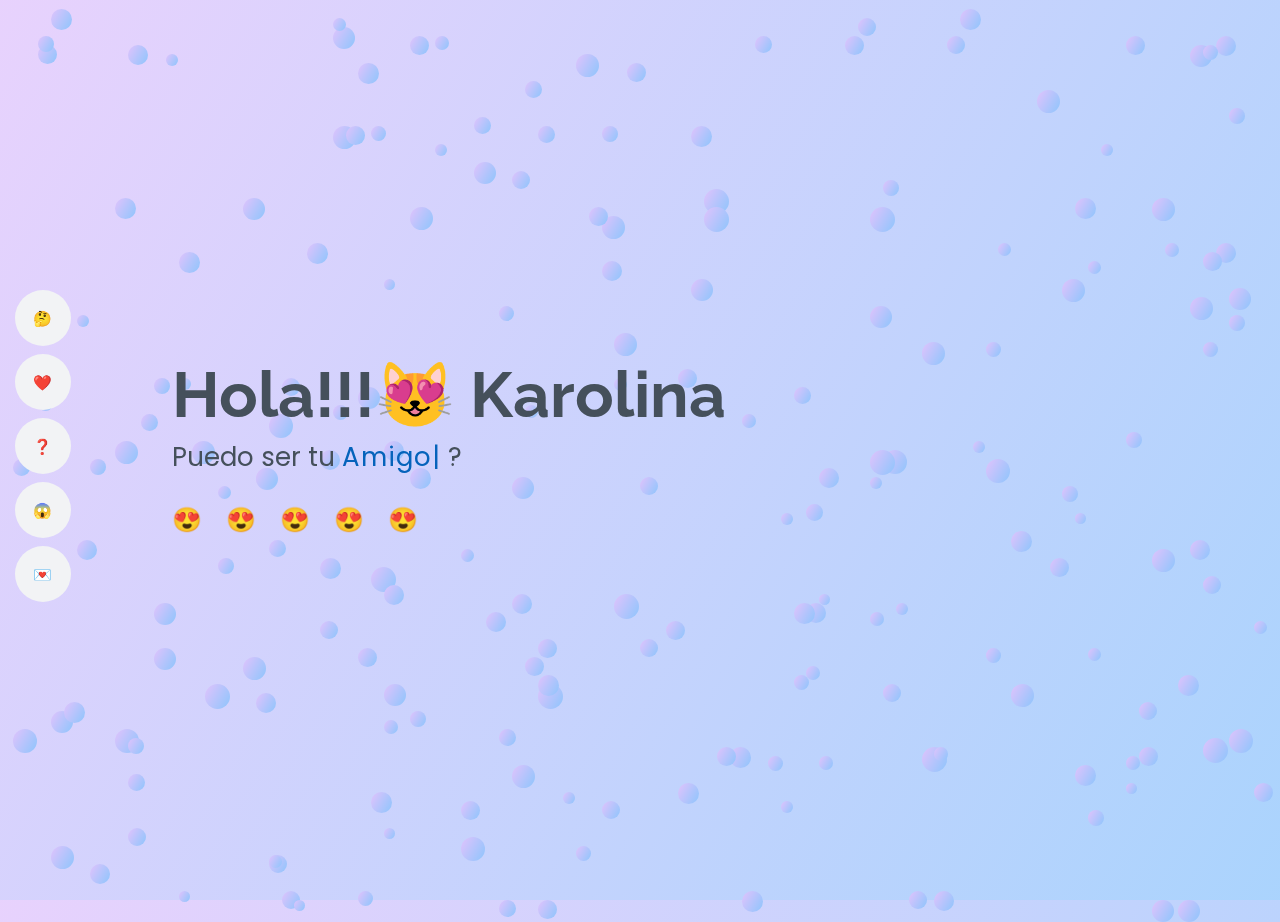
<file: index.html>
<!DOCTYPE html>
<html lang="en">

<head>
  <meta charset="utf-8">
  <meta content="width=device-width, initial-scale=1.0" name="viewport">

  <title>Mis Sentimientos</title>
  <meta content="" name="description">
  <meta content="" name="keywords">

  <!-- Favicons -->
  <link href="assets/img/Corazon.png" rel="icon">
  <link href="assets/img/apple-touch-icon.png" rel="apple-touch-icon">

  <!-- Google Fonts -->
  <link href="https://fonts.googleapis.com/css?family=Open+Sans:300,300i,400,400i,600,600i,700,700i|Raleway:300,300i,400,400i,500,500i,600,600i,700,700i|Poppins:300,300i,400,400i,500,500i,600,600i,700,700i" rel="stylesheet">

  <!-- Vendor CSS Files -->
  <link href="assets/vendor/aos/aos.css" rel="stylesheet">
  <link href="assets/vendor/bootstrap/css/bootstrap.min.css" rel="stylesheet">
  <link href="assets/vendor/bootstrap-icons/bootstrap-icons.css" rel="stylesheet">
  <link href="assets/vendor/boxicons/css/boxicons.min.css" rel="stylesheet">
  <link href="assets/vendor/glightbox/css/glightbox.min.css" rel="stylesheet">
  <link href="assets/vendor/swiper/swiper-bundle.min.css" rel="stylesheet">

  <!-- Template Main CSS File -->
  <link href="assets/css/style.css" rel="stylesheet">

  <!-- =======================================================
  * Template Name: MyResume - v4.10.0
  * Template URL: https://bootstrapmade.com/free-html-bootstrap-template-my-resume/
  * Author: BootstrapMade.com
  * License: https://bootstrapmade.com/license/
  ======================================================== -->
</head>

<body>

  <!-- ======= Mobile nav toggle button ======= -->
  <!-- <button type="button" class="mobile-nav-toggle d-xl-none"><i class="bi bi-list mobile-nav-toggle"></i></button> -->
  <i class="bi bi-list mobile-nav-toggle d-lg-none"></i>
  <!-- ======= Header ======= -->
  <header id="header" class="d-flex flex-column justify-content-center">

    <nav id="navbar" class="navbar nav-menu">
      <ul>
        
        <li><a href= "hola.html" class="nav-link scrollto">🤔<i></i> <span>Pensamientos</span></a></li>
        <li><a href="#resume" class="nav-link scrollto">❤️<i></i> <span>Mi corazon</span></a></li>
        <li><a href= class="nav-link scrollto">❓<i></i> <span>cuestiones</span></a></li>
        <li><a href="#services" class="nav-link scrollto">😱<i></i> <span>miedos</span></a></li>
        <li><a href="#contact" class="nav-link scrollto">💌<i ></i> <span>poemas</span></a></li>
      </ul>
    </nav><!-- .nav-menu -->

  </header><!-- End Header -->

<span class='particle'></span>
<span class='particle'></span>
<span class='particle'></span>
<span class='particle'></span>
<span class='particle'></span>
<span class='particle'></span>
<span class='particle'></span>
<span class='particle'></span>
<span class='particle'></span>
<span class='particle'></span>
<span class='particle'></span>
<span class='particle'></span>
<span class='particle'></span>
<span class='particle'></span>
<span class='particle'></span>
<span class='particle'></span>
<span class='particle'></span>
<span class='particle'></span>
<span class='particle'></span>
<span class='particle'></span>
<span class='particle'></span>
<span class='particle'></span>
<span class='particle'></span>
<span class='particle'></span>
<span class='particle'></span>
<span class='particle'></span>
<span class='particle'></span>
<span class='particle'></span>
<span class='particle'></span>
<span class='particle'></span>
<span class='particle'></span>
<span class='particle'></span>
<span class='particle'></span>
<span class='particle'></span>
<span class='particle'></span>
<span class='particle'></span>
<span class='particle'></span>
<span class='particle'></span>
<span class='particle'></span>
<span class='particle'></span>
<span class='particle'></span>
<span class='particle'></span>
<span class='particle'></span>
<span class='particle'></span>
<span class='particle'></span>
<span class='particle'></span>
<span class='particle'></span>
<span class='particle'></span>
<span class='particle'></span>
<span class='particle'></span>
<span class='particle'></span>
<span class='particle'></span>
<span class='particle'></span>
<span class='particle'></span>
<span class='particle'></span>
<span class='particle'></span>
<span class='particle'></span>
<span class='particle'></span>
<span class='particle'></span>
<span class='particle'></span>
<span class='particle'></span>
<span class='particle'></span>
<span class='particle'></span>
<span class='particle'></span>
<span class='particle'></span>
<span class='particle'></span>
<span class='particle'></span>
<span class='particle'></span>
<span class='particle'></span>
<span class='particle'></span>
<span class='particle'></span>
<span class='particle'></span>
<span class='particle'></span>
<span class='particle'></span>
<span class='particle'></span>
<span class='particle'></span>
<span class='particle'></span>
<span class='particle'></span>
<span class='particle'></span>
<span class='particle'></span>
<span class='particle'></span>
<span class='particle'></span>
<span class='particle'></span>
<span class='particle'></span>
<span class='particle'></span>
<span class='particle'></span>
<span class='particle'></span>
<span class='particle'></span>
<span class='particle'></span>
<span class='particle'></span>
<span class='particle'></span>
<span class='particle'></span>
<span class='particle'></span>
<span class='particle'></span>
<span class='particle'></span>
<span class='particle'></span>
<span class='particle'></span>
<span class='particle'></span>
<span class='particle'></span>
<span class='particle'></span>
<span class='particle'></span>
<span class='particle'></span>
<span class='particle'></span>
<span class='particle'></span>
<span class='particle'></span>
<span class='particle'></span>
<span class='particle'></span>
<span class='particle'></span>
<span class='particle'></span>
<span class='particle'></span>
<span class='particle'></span>
<span class='particle'></span>
<span class='particle'></span>
<span class='particle'></span>
<span class='particle'></span>
<span class='particle'></span>
<span class='particle'></span>
<span class='particle'></span>
<span class='particle'></span>
<span class='particle'></span>
<span class='particle'></span>
<span class='particle'></span>
<span class='particle'></span>
<span class='particle'></span>
<span class='particle'></span>
<span class='particle'></span>
<span class='particle'></span>
<span class='particle'></span>
<span class='particle'></span>
<span class='particle'></span>
<span class='particle'></span>
<span class='particle'></span>
<span class='particle'></span>
<span class='particle'></span>
<span class='particle'></span>
<span class='particle'></span>
<span class='particle'></span>
<span class='particle'></span>
<span class='particle'></span>
<span class='particle'></span>
<span class='particle'></span>
<span class='particle'></span>
<span class='particle'></span>
<span class='particle'></span>
<span class='particle'></span>
<span class='particle'></span>
<span class='particle'></span>
<span class='particle'></span>
<span class='particle'></span>
<span class='particle'></span>
<span class='particle'></span>
<span class='particle'></span>
<span class='particle'></span>
<span class='particle'></span>
<span class='particle'></span>
<span class='particle'></span>
<span class='particle'></span>
<span class='particle'></span>
<span class='particle'></span>
<span class='particle'></span>
<span class='particle'></span>
<span class='particle'></span>
<span class='particle'></span>
<span class='particle'></span>
<span class='particle'></span>
<span class='particle'></span>
<span class='particle'></span>
<span class='particle'></span>
<span class='particle'></span>
<span class='particle'></span>
<span class='particle'></span>
<span class='particle'></span>
<span class='particle'></span>
<span class='particle'></span>
<span class='particle'></span>
<span class='particle'></span>
<span class='particle'></span>
<span class='particle'></span>
<span class='particle'></span>
<span class='particle'></span>
<span class='particle'></span>
<span class='particle'></span>
<span class='particle'></span>
<span class='particle'></span>
<span class='particle'></span>
<span class='particle'></span>
<span class='particle'></span>
<span class='particle'></span>
<span class='particle'></span>
<span class='particle'></span>
<span class='particle'></span>
<span class='particle'></span>
<span class='particle'></span>
<span class='particle'></span>
<span class='particle'></span>
<span class='particle'></span>
<span class='particle'></span>
<span class='particle'></span>
<span class='particle'></span>
<span class='particle'></span>

  <!-- ======= Hero Section ======= -->
  <section id="hero" class="d-flex flex-column justify-content-center">
    <div class="container" data-aos="zoom-in" data-aos-delay="100">
      <h1>Hola!!!😻 Karolina</h1>
      <p>Puedo ser tu <span class="typed" data-typed-items="Amigo Especial, Enamorado, Novio, Algo mas, todo  "></span> ?</p>
      <div class="social-links">
        <a href="#" class="twitter">😍<i></i></a>
        <a href="#" class="facebook">😍<i></i></a>
        <a href="#" class="instagram">😍<i></i></a>
        <a href="#" class="google-plus">😍<i></i></a>
        <a href="#" class="linkedin">😍<i></i></a>
      </div>
    </div>
  </section><!-- End Hero -->

  <main id="main">

  </main><!-- End #main -->



  <div id="preloader"></div>
  <a href="#" class="back-to-top d-flex align-items-center justify-content-center"><i class="bi bi-arrow-up-short"></i></a>

  <!-- Vendor JS Files -->
  <script src="assets/vendor/purecounter/purecounter_vanilla.js"></script>
  <script src="assets/vendor/aos/aos.js"></script>
  <script src="assets/vendor/bootstrap/js/bootstrap.bundle.min.js"></script>
  <script src="assets/vendor/glightbox/js/glightbox.min.js"></script>
  <script src="assets/vendor/isotope-layout/isotope.pkgd.min.js"></script>
  <script src="assets/vendor/swiper/swiper-bundle.min.js"></script>
  <script src="assets/vendor/typed.js/typed.min.js"></script>
  <script src="assets/vendor/waypoints/noframework.waypoints.js"></script>
  <script src="assets/vendor/php-email-form/validate.js"></script>

  <!-- Template Main JS File -->
  <script src="assets/js/main.js"></script>

  

</body>

</html>
</file>
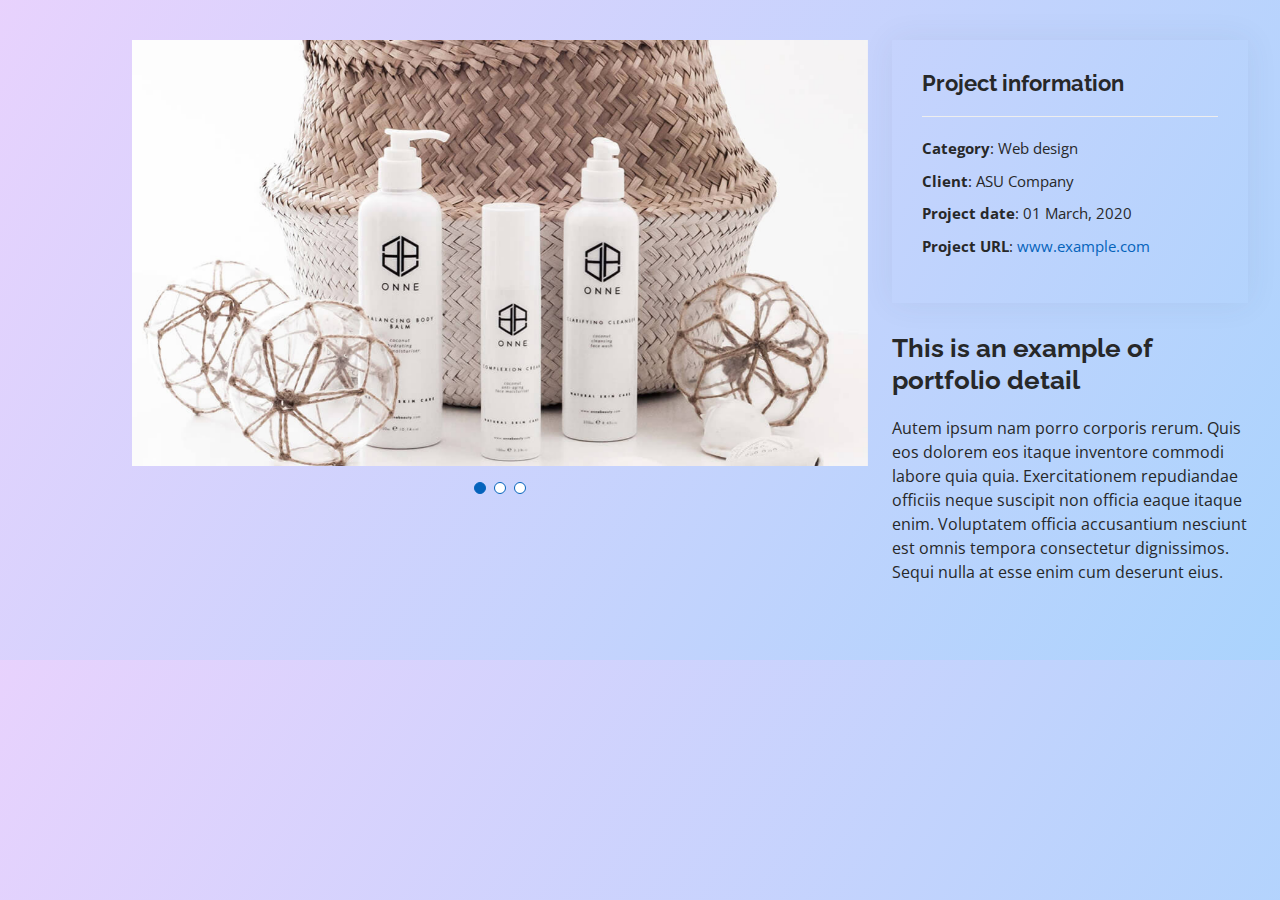
<file: portfolio-details.html>
<!DOCTYPE html>
<html lang="en">

<head>
  <meta charset="utf-8">
  <meta content="width=device-width, initial-scale=1.0" name="viewport">

  <title>Portfolio Details - Personal Bootstrap Template</title>
  <meta content="" name="description">
  <meta content="" name="keywords">

  <!-- Favicons -->
  <link href="assets/img/favicon.png" rel="icon">
  <link href="assets/img/apple-touch-icon.png" rel="apple-touch-icon">

  <!-- Google Fonts -->
  <link href="https://fonts.googleapis.com/css?family=Open+Sans:300,300i,400,400i,600,600i,700,700i|Raleway:300,300i,400,400i,500,500i,600,600i,700,700i|Poppins:300,300i,400,400i,500,500i,600,600i,700,700i" rel="stylesheet">

  <!-- Vendor CSS Files -->
  <link href="assets/vendor/aos/aos.css" rel="stylesheet">
  <link href="assets/vendor/bootstrap/css/bootstrap.min.css" rel="stylesheet">
  <link href="assets/vendor/bootstrap-icons/bootstrap-icons.css" rel="stylesheet">
  <link href="assets/vendor/boxicons/css/boxicons.min.css" rel="stylesheet">
  <link href="assets/vendor/glightbox/css/glightbox.min.css" rel="stylesheet">
  <link href="assets/vendor/swiper/swiper-bundle.min.css" rel="stylesheet">

  <!-- Template Main CSS File -->
  <link href="assets/css/style.css" rel="stylesheet">

  <!-- =======================================================
  * Template Name: MyResume - v4.10.0
  * Template URL: https://bootstrapmade.com/free-html-bootstrap-template-my-resume/
  * Author: BootstrapMade.com
  * License: https://bootstrapmade.com/license/
  ======================================================== -->
</head>

<body>

  <main id="main">

    <!-- ======= Portfolio Details Section ======= -->
    <section id="portfolio-details" class="portfolio-details">
      <div class="container">

        <div class="row gy-4">

          <div class="col-lg-8">
            <div class="portfolio-details-slider swiper">
              <div class="swiper-wrapper align-items-center">

                <div class="swiper-slide">
                  <img src="assets/img/portfolio/portfolio-details-1.jpg" alt="">
                </div>

                <div class="swiper-slide">
                  <img src="assets/img/portfolio/portfolio-details-2.jpg" alt="">
                </div>

                <div class="swiper-slide">
                  <img src="assets/img/portfolio/portfolio-details-3.jpg" alt="">
                </div>

              </div>
              <div class="swiper-pagination"></div>
            </div>
          </div>

          <div class="col-lg-4">
            <div class="portfolio-info">
              <h3>Project information</h3>
              <ul>
                <li><strong>Category</strong>: Web design</li>
                <li><strong>Client</strong>: ASU Company</li>
                <li><strong>Project date</strong>: 01 March, 2020</li>
                <li><strong>Project URL</strong>: <a href="#">www.example.com</a></li>
              </ul>
            </div>
            <div class="portfolio-description">
              <h2>This is an example of portfolio detail</h2>
              <p>
                Autem ipsum nam porro corporis rerum. Quis eos dolorem eos itaque inventore commodi labore quia quia. Exercitationem repudiandae officiis neque suscipit non officia eaque itaque enim. Voluptatem officia accusantium nesciunt est omnis tempora consectetur dignissimos. Sequi nulla at esse enim cum deserunt eius.
              </p>
            </div>
          </div>

        </div>

      </div>
    </section><!-- End Portfolio Details Section -->

  </main><!-- End #main -->

  <div id="preloader"></div>
  <a href="#" class="back-to-top d-flex align-items-center justify-content-center"><i class="bi bi-arrow-up-short"></i></a>

  <!-- Vendor JS Files -->
  <script src="assets/vendor/purecounter/purecounter_vanilla.js"></script>
  <script src="assets/vendor/aos/aos.js"></script>
  <script src="assets/vendor/bootstrap/js/bootstrap.bundle.min.js"></script>
  <script src="assets/vendor/glightbox/js/glightbox.min.js"></script>
  <script src="assets/vendor/isotope-layout/isotope.pkgd.min.js"></script>
  <script src="assets/vendor/swiper/swiper-bundle.min.js"></script>
  <script src="assets/vendor/typed.js/typed.min.js"></script>
  <script src="assets/vendor/waypoints/noframework.waypoints.js"></script>
  <script src="assets/vendor/php-email-form/validate.js"></script>

  <!-- Template Main JS File -->
  <script src="assets/js/main.js"></script>

</body>

</html>
</file>
<file: assets/css/style.css>
/**
* Template Name: MyResume - v4.10.0
* Template URL: https://bootstrapmade.com/free-html-bootstrap-template-my-resume/
* Author: BootstrapMade.com
* License: https://bootstrapmade.com/license/
*/

/*--------------------------------------------------------------
# General
--------------------------------------------------------------*/
body {
  font-family: "Open Sans", sans-serif;
  color: #272829;
    background-image: linear-gradient(120deg, rgba(224, 195, 252, 0.75) 0%, rgba(142, 197, 252, 0.75) 100%);
  
}

a {
  color: #0563bb;
  text-decoration: none;
}

a:hover {
  color: #067ded;
  text-decoration: none;
}

h1,
h2,
h3,
h4,
h5,
h6 {
  font-family: "Raleway", sans-serif;
}

/*--------------------------------------------------------------
# Back to top button
--------------------------------------------------------------*/
.back-to-top {
  position: fixed;
  visibility: hidden;
  opacity: 0;
  right: 15px;
  bottom: 15px;
  z-index: 996;
  background: #0563bb;
  width: 40px;
  height: 40px;
  border-radius: 50px;
  transition: all 0.4s;
}

.back-to-top i {
  font-size: 28px;
  color: #fff;
  line-height: 0;
}

.back-to-top:hover {
  background: #0678e3;
  color: #fff;
}

.back-to-top.active {
  visibility: visible;
  opacity: 1;
}

/*--------------------------------------------------------------
# Preloader
--------------------------------------------------------------*/
#preloader {
  position: fixed;
  top: 0;
  left: 0;
  right: 0;
  bottom: 0;
  z-index: 9999;
  overflow: hidden;
  background: #fff;
}

#preloader:before {
  content: "";
  position: fixed;
  top: calc(50% - 30px);
  left: calc(50% - 30px);
  border: 6px solid #0563bb;
  border-top-color: #fff;
  border-bottom-color: #fff;
  border-radius: 50%;
  width: 60px;
  height: 60px;
  -webkit-animation: animate-preloader 1s linear infinite;
  animation: animate-preloader 1s linear infinite;
}

@-webkit-keyframes animate-preloader {
  0% {
    transform: rotate(0deg);
  }

  100% {
    transform: rotate(360deg);
  }
}

@keyframes animate-preloader {
  0% {
    transform: rotate(0deg);
  }

  100% {
    transform: rotate(360deg);
  }
}

/*--------------------------------------------------------------
# Disable aos animation delay on mobile devices
--------------------------------------------------------------*/
@media screen and (max-width: 768px) {
  [data-aos-delay] {
    transition-delay: 0 !important;
  }
}

/*--------------------------------------------------------------
# Header
--------------------------------------------------------------*/
#header {
  position: fixed;
  top: 0;
  left: 0;
  bottom: 0;
  z-index: 9997;
  transition: all 0.5s;
  padding: 15px;
  overflow-y: auto;
}

@media (max-width: 991px) {
  #header {
    width: 300px;
    background: #fff;
    border-right: 1px solid #e6e9ec;
    left: -300px;
  }
}

@media (min-width: 991px) {
  #main {
    margin-left: 100px;
  }
}

/*--------------------------------------------------------------
# Navigation Menu
--------------------------------------------------------------*/
/**
* Desktop Navigation 
*/
.nav-menu {
  padding: 0;
  display: block;
}

.nav-menu * {
  margin: 0;
  padding: 0;
  list-style: none;
}

.nav-menu>ul>li {
  position: relative;
  white-space: nowrap;
}

.nav-menu a,
.nav-menu a:focus {
  display: flex;
  align-items: center;
  color: #45505b;
  padding: 10px 18px;
  margin-bottom: 8px;
  transition: 0.3s;
  font-size: 15px;
  border-radius: 50px;
  background: #f2f3f5;
  height: 56px;
  width: 100%;
  overflow: hidden;
  transition: 0.3s;
}

.nav-menu a i,
.nav-menu a:focus i {
  font-size: 20px;
}

.nav-menu a span,
.nav-menu a:focus span {
  padding: 0 5px 0 7px;
  color: #45505b;
}

@media (min-width: 992px) {

  .nav-menu a,
  .nav-menu a:focus {
    width: 56px;
  }

  .nav-menu a span,
  .nav-menu a:focus span {
    display: none;
    color: #fff;
  }
}

.nav-menu a:hover,
.nav-menu .active,
.nav-menu .active:focus,
.nav-menu li:hover>a {
  color: #fff;
  background: #0563bb;
}

.nav-menu a:hover span,
.nav-menu .active span,
.nav-menu .active:focus span,
.nav-menu li:hover>a span {
  color: #fff;
}

.nav-menu a:hover,
.nav-menu li:hover>a {
  width: 100%;
  color: #fff;
}

.nav-menu a:hover span,
.nav-menu li:hover>a span {
  display: block;
}

/**
* Mobile Navigation 
*/
.mobile-nav-toggle {
  position: fixed;
  right: 10px;
  top: 10px;
  z-index: 9998;
  border: 0;
  background: none;
  font-size: 28px;
  transition: all 0.4s;
  outline: none !important;
  line-height: 0;
  cursor: pointer;
  border-radius: 50px;
  padding: 5px;
}

.mobile-nav-toggle i {
  color: #45505b;
}

.mobile-nav-active {
  overflow: hidden;
}

.mobile-nav-active #header {
  left: 0;
}

.mobile-nav-active .mobile-nav-toggle {
  color: #fff;
  background-color: #0563bb;
}

/*--------------------------------------------------------------
# Hero Section
--------------------------------------------------------------*/
#hero {
  width: 100%;
  height: 100vh;
  
  background-size: cover;
  position: relative;
}

@media (min-width: 992px) {
  #hero {
    padding-left: 160px;
  }
}

#hero:before {
  content: "";

  position: absolute;
  bottom: 0;
  top: 0;
  left: 0;
  right: 0;
}

#hero h1 {
  margin: 0;
  font-size: 64px;
  font-weight: 700;
  line-height: 56px;
  color: #45505b;
}

#hero p {
  color: #45505b;
  margin: 15px 0 0 0;
  font-size: 26px;
  font-family: "Poppins", sans-serif;
}

#hero p span {
  color: #0563bb;
  letter-spacing: 1px;
}

#hero .social-links {
  margin-top: 30px;
}

#hero .social-links a {
  font-size: 24px;
  display: inline-block;
  color: #45505b;
  line-height: 1;
  margin-right: 20px;
  transition: 0.3s;
}

#hero .social-links a:hover {
  color: #0563bb;
}

@media (max-width: 992px) {
  #hero {
    text-align: center;
  }

  #hero h1 {
    font-size: 32px;
    line-height: 36px;
  }

  #hero p {
    margin-top: 10px;
    font-size: 20px;
    line-height: 24px;
  }
}

/*--------------------------------------------------------------
# Sections General
--------------------------------------------------------------*/
section {
  padding: 60px 0;
  overflow: hidden;
}

.section-title {
  text-align: center;
  padding-bottom: 30px;
}

.section-title h2 {
  font-size: 32px;
  font-weight: bold;
  text-transform: uppercase;
  margin-bottom: 20px;
  padding-bottom: 20px;
  position: relative;
  color: #45505b;
}

.section-title h2::before {
  content: "";
  position: absolute;
  display: block;
  width: 120px;
  height: 1px;
  background: #ddd;
  bottom: 1px;
  left: calc(50% - 60px);
}

.section-title h2::after {
  content: "";
  position: absolute;
  display: block;
  width: 40px;
  height: 3px;
  background: #0563bb;
  bottom: 0;
  left: calc(50% - 20px);
}

.section-title p {
  margin-bottom: 0;
}

/*--------------------------------------------------------------
# About
--------------------------------------------------------------*/
.about .content h3 {
  font-weight: 700;
  font-size: 26px;
  color: #728394;
}

.about .content ul {
  list-style: none;
  padding: 0;
}

.about .content ul li {
  margin-bottom: 20px;
  display: flex;
  align-items: center;
}

.about .content ul strong {
  margin-right: 10px;
}

.about .content ul i {
  font-size: 16px;
  margin-right: 5px;
  color: #0563bb;
  line-height: 0;
}

.about .content p:last-child {
  margin-bottom: 0;
}

/*--------------------------------------------------------------
# Facts
--------------------------------------------------------------*/
.facts .count-box {
  padding: 30px 30px 25px 30px;
  margin-top: 30px;
  width: 100%;
  position: relative;
  text-align: center;
  background: #fff;
}

.facts .count-box i {
  position: absolute;
  top: -25px;
  left: 50%;
  transform: translateX(-50%);
  font-size: 24px;
  background: #0563bb;
  color: #fff;
  border-radius: 50px;
  display: inline-flex;
  align-items: center;
  justify-content: center;
  width: 48px;
  height: 48px;
}

.facts .count-box span {
  font-size: 36px;
  display: block;
  font-weight: 600;
  color: #011426;
}

.facts .count-box p {
  padding: 0;
  margin: 0;
  font-family: "Raleway", sans-serif;
  font-size: 14px;
}

/*--------------------------------------------------------------
# Akills
--------------------------------------------------------------*/
.skills .progress {
  height: 60px;
  display: block;
  background: none;
  border-radius: 0;
}

.skills .progress .skill {
  padding: 10px 0;
  margin: 0;
  text-transform: uppercase;
  display: block;
  font-weight: 600;
  font-family: "Poppins", sans-serif;
  color: #45505b;
}

.skills .progress .skill .val {
  float: right;
  font-style: normal;
}

.skills .progress-bar-wrap {
  background: #f2f3f5;
}

.skills .progress-bar {
  width: 1px;
  height: 10px;
  transition: 0.9s;
  background-color: #0563bb;
}

/*--------------------------------------------------------------
# Resume
--------------------------------------------------------------*/
.resume .resume-title {
  font-size: 26px;
  font-weight: 700;
  margin-top: 20px;
  margin-bottom: 20px;
  color: #45505b;
}

.resume .resume-item {
  padding: 0 0 20px 20px;
  margin-top: -2px;
  border-left: 2px solid #0563bb;
  position: relative;
}

.resume .resume-item h4 {
  line-height: 18px;
  font-size: 18px;
  font-weight: 600;
  text-transform: uppercase;
  font-family: "Poppins", sans-serif;
  color: #0563bb;
  margin-bottom: 10px;
}

.resume .resume-item h5 {
  font-size: 16px;
  background: #f7f8f9;
  padding: 5px 15px;
  display: inline-block;
  font-weight: 600;
  margin-bottom: 10px;
}

.resume .resume-item ul {
  padding-left: 20px;
}

.resume .resume-item ul li {
  padding-bottom: 10px;
}

.resume .resume-item:last-child {
  padding-bottom: 0;
}

.resume .resume-item::before {
  content: "";
  position: absolute;
  width: 16px;
  height: 16px;
  border-radius: 50px;
  left: -9px;
  top: 0;
  background: #fff;
  border: 2px solid #0563bb;
}

/*--------------------------------------------------------------
# Portfolio
--------------------------------------------------------------*/
.portfolio .portfolio-item {
  margin-bottom: 30px;
}

.portfolio #portfolio-flters {
  padding: 0;
  margin: 0 auto 25px auto;
  list-style: none;
  text-align: center;
  background: #fff;
  border-radius: 50px;
  padding: 2px 15px;
}

.portfolio #portfolio-flters li {
  cursor: pointer;
  display: inline-block;
  padding: 10px 15px;
  font-size: 14px;
  font-weight: 600;
  line-height: 1;
  text-transform: uppercase;
  color: #272829;
  margin-bottom: 5px;
  transition: all 0.3s ease-in-out;
}

.portfolio #portfolio-flters li:hover,
.portfolio #portfolio-flters li.filter-active {
  color: #0563bb;
}

.portfolio #portfolio-flters li:last-child {
  margin-right: 0;
}

.portfolio .portfolio-wrap {
  transition: 0.3s;
  position: relative;
  overflow: hidden;
  z-index: 1;
  background: rgba(69, 80, 91, 0.8);
}

.portfolio .portfolio-wrap::before {
  content: "";
  background: rgba(255, 255, 255, 0.7);
  position: absolute;
  left: 30px;
  right: 30px;
  top: 30px;
  bottom: 30px;
  transition: all ease-in-out 0.3s;
  z-index: 2;
  opacity: 0;
}

.portfolio .portfolio-wrap .portfolio-info {
  opacity: 0;
  position: absolute;
  top: 0;
  left: 0;
  right: 0;
  bottom: 0;
  text-align: center;
  z-index: 3;
  transition: all ease-in-out 0.3s;
  display: flex;
  flex-direction: column;
  justify-content: center;
  align-items: center;
}

.portfolio .portfolio-wrap .portfolio-info::before {
  display: block;
  content: "";
  width: 48px;
  height: 48px;
  position: absolute;
  top: 35px;
  left: 35px;
  border-top: 3px solid #d7dce1;
  border-left: 3px solid #d7dce1;
  transition: all 0.5s ease 0s;
  z-index: 9994;
}

.portfolio .portfolio-wrap .portfolio-info::after {
  display: block;
  content: "";
  width: 48px;
  height: 48px;
  position: absolute;
  bottom: 35px;
  right: 35px;
  border-bottom: 3px solid #d7dce1;
  border-right: 3px solid #d7dce1;
  transition: all 0.5s ease 0s;
  z-index: 9994;
}

.portfolio .portfolio-wrap .portfolio-info h4 {
  font-size: 20px;
  color: #45505b;
  font-weight: 600;
}

.portfolio .portfolio-wrap .portfolio-info p {
  color: #45505b;
  font-size: 14px;
  text-transform: uppercase;
  padding: 0;
  margin: 0;
}

.portfolio .portfolio-wrap .portfolio-links {
  text-align: center;
  z-index: 4;
}

.portfolio .portfolio-wrap .portfolio-links a {
  color: #45505b;
  margin: 0 2px;
  font-size: 28px;
  display: inline-block;
  transition: 0.3s;
}

.portfolio .portfolio-wrap .portfolio-links a:hover {
  color: #148af9;
}

.portfolio .portfolio-wrap:hover::before {
  top: 0;
  left: 0;
  right: 0;
  bottom: 0;
  opacity: 1;
}

.portfolio .portfolio-wrap:hover .portfolio-info {
  opacity: 1;
}

.portfolio .portfolio-wrap:hover .portfolio-info::before {
  top: 15px;
  left: 15px;
}

.portfolio .portfolio-wrap:hover .portfolio-info::after {
  bottom: 15px;
  right: 15px;
}

/*--------------------------------------------------------------
# Portfolio Details
--------------------------------------------------------------*/
.portfolio-details {
  padding-top: 40px;
}

.portfolio-details .portfolio-details-slider img {
  width: 100%;
}

.portfolio-details .portfolio-details-slider .swiper-pagination {
  margin-top: 20px;
  position: relative;
}

.portfolio-details .portfolio-details-slider .swiper-pagination .swiper-pagination-bullet {
  width: 12px;
  height: 12px;
  background-color: #fff;
  opacity: 1;
  border: 1px solid #0563bb;
}

.portfolio-details .portfolio-details-slider .swiper-pagination .swiper-pagination-bullet-active {
  background-color: #0563bb;
}

.portfolio-details .portfolio-info {
  padding: 30px;
  box-shadow: 0px 0 30px rgba(69, 80, 91, 0.08);
}

.portfolio-details .portfolio-info h3 {
  font-size: 22px;
  font-weight: 700;
  margin-bottom: 20px;
  padding-bottom: 20px;
  border-bottom: 1px solid #eee;
}

.portfolio-details .portfolio-info ul {
  list-style: none;
  padding: 0;
  font-size: 15px;
}

.portfolio-details .portfolio-info ul li+li {
  margin-top: 10px;
}

.portfolio-details .portfolio-description {
  padding-top: 30px;
}

.portfolio-details .portfolio-description h2 {
  font-size: 26px;
  font-weight: 700;
  margin-bottom: 20px;
}

.portfolio-details .portfolio-description p {
  padding: 0;
}

/*--------------------------------------------------------------
# Services
--------------------------------------------------------------*/
.services .icon-box {
  text-align: center;
  padding: 70px 20px 80px 20px;
  transition: all ease-in-out 0.3s;
  background: #fff;
  box-shadow: 0px 5px 90px 0px rgba(110, 123, 131, 0.05);
}

.services .icon-box .icon {
  margin: 0 auto;
  width: 100px;
  height: 100px;
  display: flex;
  align-items: center;
  justify-content: center;
  transition: ease-in-out 0.3s;
  position: relative;
}

.services .icon-box .icon i {
  font-size: 36px;
  transition: 0.5s;
  position: relative;
}

.services .icon-box .icon svg {
  position: absolute;
  top: 0;
  left: 0;
}

.services .icon-box .icon svg path {
  transition: 0.5s;
  fill: #f5f5f5;
}

.services .icon-box h4 {
  font-weight: 600;
  margin: 10px 0 15px 0;
  font-size: 22px;
}

.services .icon-box h4 a {
  color: #45505b;
  transition: ease-in-out 0.3s;
}

.services .icon-box p {
  line-height: 24px;
  font-size: 14px;
  margin-bottom: 0;
}

.services .icon-box:hover {
  border-color: #fff;
  box-shadow: 0px 0 35px 0 rgba(0, 0, 0, 0.08);
}

.services .iconbox-blue i {
  color: #47aeff;
}

.services .iconbox-blue:hover .icon i {
  color: #fff;
}

.services .iconbox-blue:hover .icon path {
  fill: #47aeff;
}

.services .iconbox-orange i {
  color: #ffa76e;
}

.services .iconbox-orange:hover .icon i {
  color: #fff;
}

.services .iconbox-orange:hover .icon path {
  fill: #ffa76e;
}

.services .iconbox-pink i {
  color: #e80368;
}

.services .iconbox-pink:hover .icon i {
  color: #fff;
}

.services .iconbox-pink:hover .icon path {
  fill: #e80368;
}

.services .iconbox-yellow i {
  color: #ffbb2c;
}

.services .iconbox-yellow:hover .icon i {
  color: #fff;
}

.services .iconbox-yellow:hover .icon path {
  fill: #ffbb2c;
}

.services .iconbox-red i {
  color: #ff5828;
}

.services .iconbox-red:hover .icon i {
  color: #fff;
}

.services .iconbox-red:hover .icon path {
  fill: #ff5828;
}

.services .iconbox-teal i {
  color: #11dbcf;
}

.services .iconbox-teal:hover .icon i {
  color: #fff;
}

.services .iconbox-teal:hover .icon path {
  fill: #11dbcf;
}

/*--------------------------------------------------------------
# Testimonials
--------------------------------------------------------------*/
.testimonials .section-header {
  margin-bottom: 40px;
}

.testimonials .testimonials-carousel,
.testimonials .testimonials-slider {
  overflow: hidden;
}

.testimonials .testimonial-item {
  text-align: center;
}

.testimonials .testimonial-item .testimonial-img {
  width: 120px;
  border-radius: 50%;
  border: 4px solid #fff;
  margin: 0 auto;
}

.testimonials .testimonial-item h3 {
  font-size: 20px;
  font-weight: bold;
  margin: 10px 0 5px 0;
  color: #111;
}

.testimonials .testimonial-item h4 {
  font-size: 14px;
  color: #999;
  margin: 0 0 15px 0;
}

.testimonials .testimonial-item .quote-icon-left,
.testimonials .testimonial-item .quote-icon-right {
  color: #90c8fc;
  font-size: 26px;
}

.testimonials .testimonial-item .quote-icon-left {
  display: inline-block;
  left: -5px;
  position: relative;
}

.testimonials .testimonial-item .quote-icon-right {
  display: inline-block;
  right: -5px;
  position: relative;
  top: 10px;
}

.testimonials .testimonial-item p {
  font-style: italic;
  margin: 0 auto 15px auto;
}

.testimonials .swiper-pagination {
  margin-top: 20px;
  position: relative;
}

.testimonials .swiper-pagination .swiper-pagination-bullet {
  width: 12px;
  height: 12px;
  background-color: #fff;
  opacity: 1;
  border: 1px solid #0563bb;
}

.testimonials .swiper-pagination .swiper-pagination-bullet-active {
  background-color: #0563bb;
}

@media (min-width: 992px) {
  .testimonials .testimonial-item p {
    width: 80%;
  }
}

/*--------------------------------------------------------------
# Contact
--------------------------------------------------------------*/
.contact .info {
  width: 100%;
  background: #fff;
}

.contact .info i {
  font-size: 20px;
  color: #0563bb;
  float: left;
  width: 44px;
  height: 44px;
  background: #eef7ff;
  display: flex;
  justify-content: center;
  align-items: center;
  border-radius: 50px;
  transition: all 0.3s ease-in-out;
}

.contact .info h4 {
  padding: 0 0 0 60px;
  font-size: 22px;
  font-weight: 600;
  margin-bottom: 5px;
  color: #45505b;
}

.contact .info p {
  padding: 0 0 0 60px;
  margin-bottom: 0;
  font-size: 14px;
  color: #728394;
}

.contact .info .email,
.contact .info .phone {
  margin-top: 40px;
}

.contact .info .email:hover i,
.contact .info .address:hover i,
.contact .info .phone:hover i {
  background: #0563bb;
  color: #fff;
}

.contact .php-email-form {
  width: 100%;
  background: #fff;
}

.contact .php-email-form .form-group {
  padding-bottom: 8px;
}

.contact .php-email-form .error-message {
  display: none;
  color: #fff;
  background: #ed3c0d;
  text-align: left;
  padding: 15px;
  font-weight: 600;
}

.contact .php-email-form .error-message br+br {
  margin-top: 25px;
}

.contact .php-email-form .sent-message {
  display: none;
  color: #fff;
  background: #18d26e;
  text-align: center;
  padding: 15px;
  font-weight: 600;
}

.contact .php-email-form .loading {
  display: none;
  background: #fff;
  text-align: center;
  padding: 15px;
}

.contact .php-email-form .loading:before {
  content: "";
  display: inline-block;
  border-radius: 50%;
  width: 24px;
  height: 24px;
  margin: 0 10px -6px 0;
  border: 3px solid #18d26e;
  border-top-color: #eee;
  -webkit-animation: animate-loading 1s linear infinite;
  animation: animate-loading 1s linear infinite;
}

.contact .php-email-form input,
.contact .php-email-form textarea {
  border-radius: 4px;
  box-shadow: none;
  font-size: 14px;
}

.contact .php-email-form input {
  height: 44px;
}

.contact .php-email-form textarea {
  padding: 10px 12px;
}

.contact .php-email-form button[type=submit] {
  background: #0563bb;
  border: 0;
  padding: 10px 35px;
  color: #fff;
  transition: 0.4s;
  border-radius: 50px;
}

.contact .php-email-form button[type=submit]:hover {
  background: #0678e3;
}

@-webkit-keyframes animate-loading {
  0% {
    transform: rotate(0deg);
  }

  100% {
    transform: rotate(360deg);
  }
}

@keyframes animate-loading {
  0% {
    transform: rotate(0deg);
  }

  100% {
    transform: rotate(360deg);
  }
}

/*--------------------------------------------------------------
# Footer
--------------------------------------------------------------*/
#footer {
  background: #f7f8f9;
  color: #45505b;
  font-size: 14px;
  text-align: center;
  padding: 30px 0;
}

#footer h3 {
  font-size: 36px;
  font-weight: 700;
  position: relative;
  font-family: "Poppins", sans-serif;
  padding: 0;
  margin: 0 0 15px 0;
}

#footer p {
  font-size: 15;
  font-style: italic;
  padding: 0;
  margin: 0 0 40px 0;
}

#footer .social-links {
  margin: 0 0 40px 0;
}

#footer .social-links a {
  font-size: 18px;
  display: inline-block;
  background: #0563bb;
  color: #fff;
  line-height: 1;
  padding: 8px 0;
  margin-right: 4px;
  border-radius: 50%;
  text-align: center;
  width: 36px;
  height: 36px;
  transition: 0.3s;
}

#footer .social-links a:hover {
  background: #0678e3;
  color: #fff;
  text-decoration: none;
}

#footer .copyright {
  margin: 0 0 5px 0;
}

#footer .credits {
  font-size: 13px;
}







.particle {
  position: absolute;
  border-radius: 50%;
}

@-moz-keyframes float {
  0%,100% {
    transform: translateY(0);
  }
  50% {
    transform: translateY(180px);
  }
}
@-webkit-keyframes float {
  0%,100% {
    transform: translateY(0);
  }
  50% {
    transform: translateY(180px);
  }
}
@keyframes float {
  0%,100% {
    transform: translateY(0);
  }
  50% {
    transform: translateY(180px);
  }
}
@-moz-keyframes floatReverse {
  0%,100% {
    transform: translateY(0);
  }
  50% {
    transform: translateY(-180px);
  }
}
@-webkit-keyframes floatReverse {
  0%,100% {
    transform: translateY(0);
  }
  50% {
    transform: translateY(-180px);
  }
}
@keyframes floatReverse {
  0%,100% {
    transform: translateY(0);
  }
  50% {
    transform: translateY(-180px);
  }
}
@-moz-keyframes float2 {
  0%,100% {
    transform: translateY(0);
  }
  50% {
    transform: translateY(280px);
  }
}
@-webkit-keyframes float2 {
  0%,100% {
    transform: translateY(0);
  }
  50% {
    transform: translateY(280px);
  }
}
@keyframes float2 {
  0%,100% {
    transform: translateY(0);
  }
  50% {
    transform: translateY(280px);
  }
}
@-moz-keyframes floatReverse2 {
  0%,100% {
    transform: translateY(0);
  }
  50% {
    transform: translateY(-280px);
  }
}
@-webkit-keyframes floatReverse2 {
  0%,100% {
    transform: translateY(0);
  }
  50% {
    transform: translateY(-280px);
  }
}
@keyframes floatReverse2 {
  0%,100% {
    transform: translateY(0);
  }
  50% {
    transform: translateY(-280px);
  }
}
.particle:nth-child(1) {
  height: 23px;
  width: 23px;
  left: 92%;
  top: 67%;
  background: linear-gradient(120deg, #e0c3fc 0%, #8ec5fc 100%);
  animation-delay: 1s;
  animation-duration: 35s;
  animation-name: float;
  animation-iteration-count: infinite;
  animation-fill-mode: forwards;
}

.particle:nth-child(2) {
  height: 20px;
  width: 20px;
  left: 86%;
  top: 17%;
  background: linear-gradient(120deg, #e0c3fc 0%, #8ec5fc 100%);
  animation-delay: 0.3s;
  animation-duration: 36s;
  animation-name: float2;
  animation-iteration-count: infinite;
  animation-fill-mode: forwards;
}

.particle:nth-child(3) {
  height: 13px;
  width: 13px;
  left: 36%;
  top: 61%;
  background: linear-gradient(120deg, #e0c3fc 0%, #8ec5fc 100%);
  animation-delay: 0.2s;
  animation-duration: 25s;
  animation-name: float;
  animation-iteration-count: infinite;
  animation-fill-mode: forwards;
}

.particle:nth-child(4) {
  height: 16px;
  width: 16px;
  left: 96%;
  top: 12%;
  background: linear-gradient(120deg, #e0c3fc 0%, #8ec5fc 100%);
  animation-delay: 0.2s;
  animation-duration: 23s;
  animation-name: float2;
  animation-iteration-count: infinite;
  animation-fill-mode: forwards;
}

.particle:nth-child(5) {
  height: 16px;
  width: 16px;
  left: 17%;
  top: 62%;
  background: linear-gradient(120deg, #e0c3fc 0%, #8ec5fc 100%);
  animation-delay: 0.4s;
  animation-duration: 26s;
  animation-name: float2;
  animation-iteration-count: infinite;
  animation-fill-mode: forwards;
}

.particle:nth-child(6) {
  height: 23px;
  width: 23px;
  left: 26%;
  top: 14%;
  background: linear-gradient(120deg, #e0c3fc 0%, #8ec5fc 100%);
  animation-delay: 0.4s;
  animation-duration: 23s;
  animation-name: floatReverse;
  animation-iteration-count: infinite;
  animation-fill-mode: forwards;
}

.particle:nth-child(7) {
  height: 23px;
  width: 23px;
  left: 81%;
  top: 10%;
  background: linear-gradient(120deg, #e0c3fc 0%, #8ec5fc 100%);
  animation-delay: 0.5s;
  animation-duration: 36s;
  animation-name: floatReverse2;
  animation-iteration-count: infinite;
  animation-fill-mode: forwards;
}

.particle:nth-child(8) {
  height: 22px;
  width: 22px;
  left: 30%;
  top: 76%;
  background: linear-gradient(120deg, #e0c3fc 0%, #8ec5fc 100%);
  animation-delay: 0.1s;
  animation-duration: 35s;
  animation-name: floatReverse2;
  animation-iteration-count: infinite;
  animation-fill-mode: forwards;
}

.particle:nth-child(9) {
  height: 20px;
  width: 20px;
  left: 25%;
  top: 50%;
  background: linear-gradient(120deg, #e0c3fc 0%, #8ec5fc 100%);
  animation-delay: 0.6s;
  animation-duration: 23s;
  animation-name: float2;
  animation-iteration-count: infinite;
  animation-fill-mode: forwards;
}

.particle:nth-child(10) {
  height: 13px;
  width: 13px;
  left: 85%;
  top: 29%;
  background: linear-gradient(120deg, #e0c3fc 0%, #8ec5fc 100%);
  animation-delay: 0.6s;
  animation-duration: 34s;
  animation-name: float2;
  animation-iteration-count: infinite;
  animation-fill-mode: forwards;
}

.particle:nth-child(11) {
  height: 15px;
  width: 15px;
  left: 3%;
  top: 44%;
  background: linear-gradient(120deg, #e0c3fc 0%, #8ec5fc 100%);
  animation-delay: 0.3s;
  animation-duration: 32s;
  animation-name: float2;
  animation-iteration-count: infinite;
  animation-fill-mode: forwards;
}

.particle:nth-child(12) {
  height: 20px;
  width: 20px;
  left: 10%;
  top: 5%;
  background: linear-gradient(120deg, #e0c3fc 0%, #8ec5fc 100%);
  animation-delay: 0.1s;
  animation-duration: 24s;
  animation-name: floatReverse;
  animation-iteration-count: infinite;
  animation-fill-mode: forwards;
}

.particle:nth-child(13) {
  height: 21px;
  width: 21px;
  left: 57%;
  top: 83%;
  background: linear-gradient(120deg, #e0c3fc 0%, #8ec5fc 100%);
  animation-delay: 0.6s;
  animation-duration: 25s;
  animation-name: float2;
  animation-iteration-count: infinite;
  animation-fill-mode: forwards;
}

.particle:nth-child(14) {
  height: 15px;
  width: 15px;
  left: 39%;
  top: 34%;
  background: linear-gradient(120deg, #e0c3fc 0%, #8ec5fc 100%);
  animation-delay: 0.9s;
  animation-duration: 27s;
  animation-name: floatReverse2;
  animation-iteration-count: infinite;
  animation-fill-mode: forwards;
}

.particle:nth-child(15) {
  height: 18px;
  width: 18px;
  left: 89%;
  top: 78%;
  background: linear-gradient(120deg, #e0c3fc 0%, #8ec5fc 100%);
  animation-delay: 0.2s;
  animation-duration: 38s;
  animation-name: floatReverse2;
  animation-iteration-count: infinite;
  animation-fill-mode: forwards;
}

.particle:nth-child(16) {
  height: 13px;
  width: 13px;
  left: 78%;
  top: 27%;
  background: linear-gradient(120deg, #e0c3fc 0%, #8ec5fc 100%);
  animation-delay: 0.8s;
  animation-duration: 24s;
  animation-name: float2;
  animation-iteration-count: infinite;
  animation-fill-mode: forwards;
}

.particle:nth-child(17) {
  height: 11px;
  width: 11px;
  left: 30%;
  top: 92%;
  background: linear-gradient(120deg, #e0c3fc 0%, #8ec5fc 100%);
  animation-delay: 0.3s;
  animation-duration: 40s;
  animation-name: float;
  animation-iteration-count: infinite;
  animation-fill-mode: forwards;
}

.particle:nth-child(18) {
  height: 21px;
  width: 21px;
  left: 54%;
  top: 14%;
  background: linear-gradient(120deg, #e0c3fc 0%, #8ec5fc 100%);
  animation-delay: 0.4s;
  animation-duration: 40s;
  animation-name: float;
  animation-iteration-count: infinite;
  animation-fill-mode: forwards;
}

.particle:nth-child(19) {
  height: 17px;
  width: 17px;
  left: 59%;
  top: 4%;
  background: linear-gradient(120deg, #e0c3fc 0%, #8ec5fc 100%);
  animation-delay: 0.5s;
  animation-duration: 21s;
  animation-name: floatReverse;
  animation-iteration-count: infinite;
  animation-fill-mode: forwards;
}

.particle:nth-child(20) {
  height: 14px;
  width: 14px;
  left: 34%;
  top: 4%;
  background: linear-gradient(120deg, #e0c3fc 0%, #8ec5fc 100%);
  animation-delay: 0.3s;
  animation-duration: 23s;
  animation-name: float;
  animation-iteration-count: infinite;
  animation-fill-mode: forwards;
}

.particle:nth-child(21) {
  height: 11px;
  width: 11px;
  left: 30%;
  top: 31%;
  background: linear-gradient(120deg, #e0c3fc 0%, #8ec5fc 100%);
  animation-delay: 0.1s;
  animation-duration: 29s;
  animation-name: float2;
  animation-iteration-count: infinite;
  animation-fill-mode: forwards;
}

.particle:nth-child(22) {
  height: 19px;
  width: 19px;
  left: 89%;
  top: 83%;
  background: linear-gradient(120deg, #e0c3fc 0%, #8ec5fc 100%);
  animation-delay: 0.5s;
  animation-duration: 27s;
  animation-name: floatReverse2;
  animation-iteration-count: infinite;
  animation-fill-mode: forwards;
}

.particle:nth-child(23) {
  height: 18px;
  width: 18px;
  left: 10%;
  top: 92%;
  background: linear-gradient(120deg, #e0c3fc 0%, #8ec5fc 100%);
  animation-delay: 0.4s;
  animation-duration: 21s;
  animation-name: float2;
  animation-iteration-count: infinite;
  animation-fill-mode: forwards;
}

.particle:nth-child(24) {
  height: 14px;
  width: 14px;
  left: 91%;
  top: 27%;
  background: linear-gradient(120deg, #e0c3fc 0%, #8ec5fc 100%);
  animation-delay: 1s;
  animation-duration: 24s;
  animation-name: floatReverse;
  animation-iteration-count: infinite;
  animation-fill-mode: forwards;
}

.particle:nth-child(25) {
  height: 24px;
  width: 24px;
  left: 9%;
  top: 81%;
  background: linear-gradient(120deg, #e0c3fc 0%, #8ec5fc 100%);
  animation-delay: 0.4s;
  animation-duration: 36s;
  animation-name: float;
  animation-iteration-count: infinite;
  animation-fill-mode: forwards;
}

.particle:nth-child(26) {
  height: 24px;
  width: 24px;
  left: 21%;
  top: 46%;
  background: linear-gradient(120deg, #e0c3fc 0%, #8ec5fc 100%);
  animation-delay: 0.1s;
  animation-duration: 32s;
  animation-name: floatReverse2;
  animation-iteration-count: infinite;
  animation-fill-mode: forwards;
}

.particle:nth-child(27) {
  height: 23px;
  width: 23px;
  left: 72%;
  top: 38%;
  background: linear-gradient(120deg, #e0c3fc 0%, #8ec5fc 100%);
  animation-delay: 0.9s;
  animation-duration: 34s;
  animation-name: float;
  animation-iteration-count: infinite;
  animation-fill-mode: forwards;
}

.particle:nth-child(28) {
  height: 14px;
  width: 14px;
  left: 88%;
  top: 84%;
  background: linear-gradient(120deg, #e0c3fc 0%, #8ec5fc 100%);
  animation-delay: 0.6s;
  animation-duration: 28s;
  animation-name: floatReverse2;
  animation-iteration-count: infinite;
  animation-fill-mode: forwards;
}

.particle:nth-child(29) {
  height: 20px;
  width: 20px;
  left: 95%;
  top: 4%;
  background: linear-gradient(120deg, #e0c3fc 0%, #8ec5fc 100%);
  animation-delay: 1s;
  animation-duration: 23s;
  animation-name: float2;
  animation-iteration-count: infinite;
  animation-fill-mode: forwards;
}

.particle:nth-child(30) {
  height: 25px;
  width: 25px;
  left: 29%;
  top: 63%;
  background: linear-gradient(120deg, #e0c3fc 0%, #8ec5fc 100%);
  animation-delay: 0.5s;
  animation-duration: 24s;
  animation-name: floatReverse2;
  animation-iteration-count: infinite;
  animation-fill-mode: forwards;
}

.particle:nth-child(31) {
  height: 22px;
  width: 22px;
  left: 4%;
  top: 79%;
  background: linear-gradient(120deg, #e0c3fc 0%, #8ec5fc 100%);
  animation-delay: 0.3s;
  animation-duration: 26s;
  animation-name: float;
  animation-iteration-count: infinite;
  animation-fill-mode: forwards;
}

.particle:nth-child(32) {
  height: 14px;
  width: 14px;
  left: 30%;
  top: 80%;
  background: linear-gradient(120deg, #e0c3fc 0%, #8ec5fc 100%);
  animation-delay: 0.3s;
  animation-duration: 38s;
  animation-name: float;
  animation-iteration-count: infinite;
  animation-fill-mode: forwards;
}

.particle:nth-child(33) {
  height: 19px;
  width: 19px;
  left: 49%;
  top: 7%;
  background: linear-gradient(120deg, #e0c3fc 0%, #8ec5fc 100%);
  animation-delay: 0.5s;
  animation-duration: 28s;
  animation-name: floatReverse;
  animation-iteration-count: infinite;
  animation-fill-mode: forwards;
}

.particle:nth-child(34) {
  height: 19px;
  width: 19px;
  left: 98%;
  top: 87%;
  background: linear-gradient(120deg, #e0c3fc 0%, #8ec5fc 100%);
  animation-delay: 0.7s;
  animation-duration: 27s;
  animation-name: float;
  animation-iteration-count: infinite;
  animation-fill-mode: forwards;
}

.particle:nth-child(35) {
  height: 20px;
  width: 20px;
  left: 95%;
  top: 27%;
  background: linear-gradient(120deg, #e0c3fc 0%, #8ec5fc 100%);
  animation-delay: 0.1s;
  animation-duration: 34s;
  animation-name: float2;
  animation-iteration-count: infinite;
  animation-fill-mode: forwards;
}

.particle:nth-child(36) {
  height: 23px;
  width: 23px;
  left: 79%;
  top: 76%;
  background: linear-gradient(120deg, #e0c3fc 0%, #8ec5fc 100%);
  animation-delay: 0.9s;
  animation-duration: 26s;
  animation-name: floatReverse;
  animation-iteration-count: infinite;
  animation-fill-mode: forwards;
}

.particle:nth-child(37) {
  height: 12px;
  width: 12px;
  left: 68%;
  top: 53%;
  background: linear-gradient(120deg, #e0c3fc 0%, #8ec5fc 100%);
  animation-delay: 0.3s;
  animation-duration: 24s;
  animation-name: floatReverse2;
  animation-iteration-count: infinite;
  animation-fill-mode: forwards;
}

.particle:nth-child(38) {
  height: 20px;
  width: 20px;
  left: 20%;
  top: 77%;
  background: linear-gradient(120deg, #e0c3fc 0%, #8ec5fc 100%);
  animation-delay: 0.9s;
  animation-duration: 35s;
  animation-name: float;
  animation-iteration-count: infinite;
  animation-fill-mode: forwards;
}

.particle:nth-child(39) {
  height: 25px;
  width: 25px;
  left: 16%;
  top: 76%;
  background: linear-gradient(120deg, #e0c3fc 0%, #8ec5fc 100%);
  animation-delay: 0.2s;
  animation-duration: 30s;
  animation-name: float2;
  animation-iteration-count: infinite;
  animation-fill-mode: forwards;
}

.particle:nth-child(40) {
  height: 21px;
  width: 21px;
  left: 53%;
  top: 87%;
  background: linear-gradient(120deg, #e0c3fc 0%, #8ec5fc 100%);
  animation-delay: 0.5s;
  animation-duration: 21s;
  animation-name: float;
  animation-iteration-count: infinite;
  animation-fill-mode: forwards;
}

.particle:nth-child(41) {
  height: 18px;
  width: 18px;
  left: 21%;
  top: 95%;
  background: linear-gradient(120deg, #e0c3fc 0%, #8ec5fc 100%);
  animation-delay: 0.5s;
  animation-duration: 36s;
  animation-name: floatReverse2;
  animation-iteration-count: infinite;
  animation-fill-mode: forwards;
}

.particle:nth-child(42) {
  height: 20px;
  width: 20px;
  left: 100%;
  top: 63%;
  background: linear-gradient(120deg, #e0c3fc 0%, #8ec5fc 100%);
  animation-delay: 0.2s;
  animation-duration: 25s;
  animation-name: floatReverse;
  animation-iteration-count: infinite;
  animation-fill-mode: forwards;
}

.particle:nth-child(43) {
  height: 22px;
  width: 22px;
  left: 96%;
  top: 32%;
  background: linear-gradient(120deg, #e0c3fc 0%, #8ec5fc 100%);
  animation-delay: 0.7s;
  animation-duration: 22s;
  animation-name: floatReverse;
  animation-iteration-count: infinite;
  animation-fill-mode: forwards;
}

.particle:nth-child(44) {
  height: 15px;
  width: 15px;
  left: 60%;
  top: 84%;
  background: linear-gradient(120deg, #e0c3fc 0%, #8ec5fc 100%);
  animation-delay: 1s;
  animation-duration: 30s;
  animation-name: floatReverse2;
  animation-iteration-count: infinite;
  animation-fill-mode: forwards;
}

.particle:nth-child(45) {
  height: 21px;
  width: 21px;
  left: 5%;
  top: 78%;
  background: linear-gradient(120deg, #e0c3fc 0%, #8ec5fc 100%);
  animation-delay: 0.4s;
  animation-duration: 28s;
  animation-name: floatReverse2;
  animation-iteration-count: infinite;
  animation-fill-mode: forwards;
}

.particle:nth-child(46) {
  height: 19px;
  width: 19px;
  left: 41%;
  top: 73%;
  background: linear-gradient(120deg, #e0c3fc 0%, #8ec5fc 100%);
  animation-delay: 0.2s;
  animation-duration: 21s;
  animation-name: float2;
  animation-iteration-count: infinite;
  animation-fill-mode: forwards;
}

.particle:nth-child(47) {
  height: 22px;
  width: 22px;
  left: 37%;
  top: 18%;
  background: linear-gradient(120deg, #e0c3fc 0%, #8ec5fc 100%);
  animation-delay: 0.3s;
  animation-duration: 24s;
  animation-name: float2;
  animation-iteration-count: infinite;
  animation-fill-mode: forwards;
}

.particle:nth-child(48) {
  height: 23px;
  width: 23px;
  left: 83%;
  top: 31%;
  background: linear-gradient(120deg, #e0c3fc 0%, #8ec5fc 100%);
  animation-delay: 1s;
  animation-duration: 26s;
  animation-name: floatReverse;
  animation-iteration-count: infinite;
  animation-fill-mode: forwards;
}

.particle:nth-child(49) {
  height: 16px;
  width: 16px;
  left: 7%;
  top: 51%;
  background: linear-gradient(120deg, #e0c3fc 0%, #8ec5fc 100%);
  animation-delay: 0.2s;
  animation-duration: 24s;
  animation-name: floatReverse2;
  animation-iteration-count: infinite;
  animation-fill-mode: forwards;
}

.particle:nth-child(50) {
  height: 19px;
  width: 19px;
  left: 88%;
  top: 4%;
  background: linear-gradient(120deg, #e0c3fc 0%, #8ec5fc 100%);
  animation-delay: 0.9s;
  animation-duration: 33s;
  animation-name: floatReverse;
  animation-iteration-count: infinite;
  animation-fill-mode: forwards;
}

.particle:nth-child(51) {
  height: 19px;
  width: 19px;
  left: 27%;
  top: 14%;
  background: linear-gradient(120deg, #e0c3fc 0%, #8ec5fc 100%);
  animation-delay: 0.1s;
  animation-duration: 35s;
  animation-name: floatReverse;
  animation-iteration-count: infinite;
  animation-fill-mode: forwards;
}

.particle:nth-child(52) {
  height: 18px;
  width: 18px;
  left: 40%;
  top: 19%;
  background: linear-gradient(120deg, #e0c3fc 0%, #8ec5fc 100%);
  animation-delay: 0.9s;
  animation-duration: 28s;
  animation-name: floatReverse;
  animation-iteration-count: infinite;
  animation-fill-mode: forwards;
}

.particle:nth-child(53) {
  height: 23px;
  width: 23px;
  left: 9%;
  top: 49%;
  background: linear-gradient(120deg, #e0c3fc 0%, #8ec5fc 100%);
  animation-delay: 0.9s;
  animation-duration: 23s;
  animation-name: floatReverse2;
  animation-iteration-count: infinite;
  animation-fill-mode: forwards;
}

.particle:nth-child(54) {
  height: 13px;
  width: 13px;
  left: 98%;
  top: 69%;
  background: linear-gradient(120deg, #e0c3fc 0%, #8ec5fc 100%);
  animation-delay: 0.2s;
  animation-duration: 36s;
  animation-name: float;
  animation-iteration-count: infinite;
  animation-fill-mode: forwards;
}

.particle:nth-child(55) {
  height: 14px;
  width: 14px;
  left: 64%;
  top: 84%;
  background: linear-gradient(120deg, #e0c3fc 0%, #8ec5fc 100%);
  animation-delay: 0.8s;
  animation-duration: 34s;
  animation-name: floatReverse2;
  animation-iteration-count: infinite;
  animation-fill-mode: forwards;
}

.particle:nth-child(56) {
  height: 23px;
  width: 23px;
  left: 48%;
  top: 37%;
  background: linear-gradient(120deg, #e0c3fc 0%, #8ec5fc 100%);
  animation-delay: 0.7s;
  animation-duration: 31s;
  animation-name: float;
  animation-iteration-count: infinite;
  animation-fill-mode: forwards;
}

.particle:nth-child(57) {
  height: 22px;
  width: 22px;
  left: 54%;
  top: 31%;
  background: linear-gradient(120deg, #e0c3fc 0%, #8ec5fc 100%);
  animation-delay: 0.8s;
  animation-duration: 30s;
  animation-name: float;
  animation-iteration-count: infinite;
  animation-fill-mode: forwards;
}

.particle:nth-child(58) {
  height: 14px;
  width: 14px;
  left: 68%;
  top: 68%;
  background: linear-gradient(120deg, #e0c3fc 0%, #8ec5fc 100%);
  animation-delay: 0.2s;
  animation-duration: 38s;
  animation-name: floatReverse2;
  animation-iteration-count: infinite;
  animation-fill-mode: forwards;
}

.particle:nth-child(59) {
  height: 25px;
  width: 25px;
  left: 72%;
  top: 83%;
  background: linear-gradient(120deg, #e0c3fc 0%, #8ec5fc 100%);
  animation-delay: 0.7s;
  animation-duration: 33s;
  animation-name: floatReverse;
  animation-iteration-count: infinite;
  animation-fill-mode: forwards;
}

.particle:nth-child(60) {
  height: 22px;
  width: 22px;
  left: 40%;
  top: 53%;
  background: linear-gradient(120deg, #e0c3fc 0%, #8ec5fc 100%);
  animation-delay: 0.3s;
  animation-duration: 34s;
  animation-name: float;
  animation-iteration-count: infinite;
  animation-fill-mode: forwards;
}

.particle:nth-child(61) {
  height: 24px;
  width: 24px;
  left: 77%;
  top: 51%;
  background: linear-gradient(120deg, #e0c3fc 0%, #8ec5fc 100%);
  animation-delay: 0.1s;
  animation-duration: 30s;
  animation-name: floatReverse;
  animation-iteration-count: infinite;
  animation-fill-mode: forwards;
}

.particle:nth-child(62) {
  height: 15px;
  width: 15px;
  left: 28%;
  top: 99%;
  background: linear-gradient(120deg, #e0c3fc 0%, #8ec5fc 100%);
  animation-delay: 0.1s;
  animation-duration: 32s;
  animation-name: float2;
  animation-iteration-count: infinite;
  animation-fill-mode: forwards;
}

.particle:nth-child(63) {
  height: 20px;
  width: 20px;
  left: 40%;
  top: 66%;
  background: linear-gradient(120deg, #e0c3fc 0%, #8ec5fc 100%);
  animation-delay: 0.1s;
  animation-duration: 35s;
  animation-name: floatReverse2;
  animation-iteration-count: infinite;
  animation-fill-mode: forwards;
}

.particle:nth-child(64) {
  height: 18px;
  width: 18px;
  left: 22%;
  top: 42%;
  background: linear-gradient(120deg, #e0c3fc 0%, #8ec5fc 100%);
  animation-delay: 0.4s;
  animation-duration: 32s;
  animation-name: floatReverse2;
  animation-iteration-count: infinite;
  animation-fill-mode: forwards;
}

.particle:nth-child(65) {
  height: 17px;
  width: 17px;
  left: 10%;
  top: 86%;
  background: linear-gradient(120deg, #e0c3fc 0%, #8ec5fc 100%);
  animation-delay: 1s;
  animation-duration: 28s;
  animation-name: floatReverse2;
  animation-iteration-count: infinite;
  animation-fill-mode: forwards;
}

.particle:nth-child(66) {
  height: 18px;
  width: 18px;
  left: 25%;
  top: 69%;
  background: linear-gradient(120deg, #e0c3fc 0%, #8ec5fc 100%);
  animation-delay: 0.1s;
  animation-duration: 26s;
  animation-name: floatReverse2;
  animation-iteration-count: infinite;
  animation-fill-mode: forwards;
}

.particle:nth-child(67) {
  height: 17px;
  width: 17px;
  left: 42%;
  top: 14%;
  background: linear-gradient(120deg, #e0c3fc 0%, #8ec5fc 100%);
  animation-delay: 0.6s;
  animation-duration: 40s;
  animation-name: float;
  animation-iteration-count: infinite;
  animation-fill-mode: forwards;
}

.particle:nth-child(68) {
  height: 14px;
  width: 14px;
  left: 73%;
  top: 83%;
  background: linear-gradient(120deg, #e0c3fc 0%, #8ec5fc 100%);
  animation-delay: 0.2s;
  animation-duration: 29s;
  animation-name: float2;
  animation-iteration-count: infinite;
  animation-fill-mode: forwards;
}

.particle:nth-child(69) {
  height: 22px;
  width: 22px;
  left: 68%;
  top: 34%;
  background: linear-gradient(120deg, #e0c3fc 0%, #8ec5fc 100%);
  animation-delay: 0.6s;
  animation-duration: 24s;
  animation-name: float2;
  animation-iteration-count: infinite;
  animation-fill-mode: forwards;
}

.particle:nth-child(70) {
  height: 17px;
  width: 17px;
  left: 41%;
  top: 9%;
  background: linear-gradient(120deg, #e0c3fc 0%, #8ec5fc 100%);
  animation-delay: 0.9s;
  animation-duration: 39s;
  animation-name: float;
  animation-iteration-count: infinite;
  animation-fill-mode: forwards;
}

.particle:nth-child(71) {
  height: 17px;
  width: 17px;
  left: 39%;
  top: 100%;
  background: linear-gradient(120deg, #e0c3fc 0%, #8ec5fc 100%);
  animation-delay: 0.7s;
  animation-duration: 32s;
  animation-name: floatReverse;
  animation-iteration-count: infinite;
  animation-fill-mode: forwards;
}

.particle:nth-child(72) {
  height: 25px;
  width: 25px;
  left: 55%;
  top: 21%;
  background: linear-gradient(120deg, #e0c3fc 0%, #8ec5fc 100%);
  animation-delay: 0.9s;
  animation-duration: 39s;
  animation-name: floatReverse2;
  animation-iteration-count: infinite;
  animation-fill-mode: forwards;
}

.particle:nth-child(73) {
  height: 20px;
  width: 20px;
  left: 93%;
  top: 60%;
  background: linear-gradient(120deg, #e0c3fc 0%, #8ec5fc 100%);
  animation-delay: 0.8s;
  animation-duration: 25s;
  animation-name: floatReverse2;
  animation-iteration-count: infinite;
  animation-fill-mode: forwards;
}

.particle:nth-child(74) {
  height: 17px;
  width: 17px;
  left: 3%;
  top: 55%;
  background: linear-gradient(120deg, #e0c3fc 0%, #8ec5fc 100%);
  animation-delay: 0.8s;
  animation-duration: 33s;
  animation-name: floatReverse;
  animation-iteration-count: infinite;
  animation-fill-mode: forwards;
}

.particle:nth-child(75) {
  height: 17px;
  width: 17px;
  left: 100%;
  top: 51%;
  background: linear-gradient(120deg, #e0c3fc 0%, #8ec5fc 100%);
  animation-delay: 0.8s;
  animation-duration: 24s;
  animation-name: float2;
  animation-iteration-count: infinite;
  animation-fill-mode: forwards;
}

.particle:nth-child(76) {
  height: 18px;
  width: 18px;
  left: 100%;
  top: 14%;
  background: linear-gradient(120deg, #e0c3fc 0%, #8ec5fc 100%);
  animation-delay: 0.7s;
  animation-duration: 27s;
  animation-name: floatReverse;
  animation-iteration-count: infinite;
  animation-fill-mode: forwards;
}

.particle:nth-child(77) {
  height: 19px;
  width: 19px;
  left: 36%;
  top: 89%;
  background: linear-gradient(120deg, #e0c3fc 0%, #8ec5fc 100%);
  animation-delay: 0.1s;
  animation-duration: 21s;
  animation-name: float2;
  animation-iteration-count: infinite;
  animation-fill-mode: forwards;
}

.particle:nth-child(78) {
  height: 17px;
  width: 17px;
  left: 37%;
  top: 13%;
  background: linear-gradient(120deg, #e0c3fc 0%, #8ec5fc 100%);
  animation-delay: 0.3s;
  animation-duration: 23s;
  animation-name: floatReverse;
  animation-iteration-count: infinite;
  animation-fill-mode: forwards;
}

.particle:nth-child(79) {
  height: 18px;
  width: 18px;
  left: 22%;
  top: 99%;
  background: linear-gradient(120deg, #e0c3fc 0%, #8ec5fc 100%);
  animation-delay: 0.8s;
  animation-duration: 24s;
  animation-name: float2;
  animation-iteration-count: infinite;
  animation-fill-mode: forwards;
}

.particle:nth-child(80) {
  height: 15px;
  width: 15px;
  left: 77%;
  top: 38%;
  background: linear-gradient(120deg, #e0c3fc 0%, #8ec5fc 100%);
  animation-delay: 0.6s;
  animation-duration: 25s;
  animation-name: floatReverse2;
  animation-iteration-count: infinite;
  animation-fill-mode: forwards;
}

.particle:nth-child(81) {
  height: 20px;
  width: 20px;
  left: 47%;
  top: 29%;
  background: linear-gradient(120deg, #e0c3fc 0%, #8ec5fc 100%);
  animation-delay: 0.8s;
  animation-duration: 39s;
  animation-name: float2;
  animation-iteration-count: infinite;
  animation-fill-mode: forwards;
}

.particle:nth-child(82) {
  height: 16px;
  width: 16px;
  left: 83%;
  top: 54%;
  background: linear-gradient(120deg, #e0c3fc 0%, #8ec5fc 100%);
  animation-delay: 0.6s;
  animation-duration: 25s;
  animation-name: floatReverse;
  animation-iteration-count: infinite;
  animation-fill-mode: forwards;
}

.particle:nth-child(83) {
  height: 25px;
  width: 25px;
  left: 68%;
  top: 23%;
  background: linear-gradient(120deg, #e0c3fc 0%, #8ec5fc 100%);
  animation-delay: 0.3s;
  animation-duration: 34s;
  animation-name: float2;
  animation-iteration-count: infinite;
  animation-fill-mode: forwards;
}

.particle:nth-child(84) {
  height: 20px;
  width: 20px;
  left: 64%;
  top: 52%;
  background: linear-gradient(120deg, #e0c3fc 0%, #8ec5fc 100%);
  animation-delay: 0.8s;
  animation-duration: 34s;
  animation-name: float;
  animation-iteration-count: infinite;
  animation-fill-mode: forwards;
}

.particle:nth-child(85) {
  height: 15px;
  width: 15px;
  left: 45%;
  top: 94%;
  background: linear-gradient(120deg, #e0c3fc 0%, #8ec5fc 100%);
  animation-delay: 0.3s;
  animation-duration: 28s;
  animation-name: floatReverse2;
  animation-iteration-count: infinite;
  animation-fill-mode: forwards;
}

.particle:nth-child(86) {
  height: 24px;
  width: 24px;
  left: 36%;
  top: 93%;
  background: linear-gradient(120deg, #e0c3fc 0%, #8ec5fc 100%);
  animation-delay: 1s;
  animation-duration: 31s;
  animation-name: floatReverse;
  animation-iteration-count: infinite;
  animation-fill-mode: forwards;
}

.particle:nth-child(87) {
  height: 13px;
  width: 13px;
  left: 17%;
  top: 54%;
  background: linear-gradient(120deg, #e0c3fc 0%, #8ec5fc 100%);
  animation-delay: 1s;
  animation-duration: 38s;
  animation-name: floatReverse2;
  animation-iteration-count: infinite;
  animation-fill-mode: forwards;
}

.particle:nth-child(88) {
  height: 20px;
  width: 20px;
  left: 7%;
  top: 96%;
  background: linear-gradient(120deg, #e0c3fc 0%, #8ec5fc 100%);
  animation-delay: 0.1s;
  animation-duration: 21s;
  animation-name: float2;
  animation-iteration-count: infinite;
  animation-fill-mode: forwards;
}

.particle:nth-child(89) {
  height: 20px;
  width: 20px;
  left: 63%;
  top: 67%;
  background: linear-gradient(120deg, #e0c3fc 0%, #8ec5fc 100%);
  animation-delay: 0.1s;
  animation-duration: 36s;
  animation-name: floatReverse;
  animation-iteration-count: infinite;
  animation-fill-mode: forwards;
}

.particle:nth-child(90) {
  height: 21px;
  width: 21px;
  left: 58%;
  top: 99%;
  background: linear-gradient(120deg, #e0c3fc 0%, #8ec5fc 100%);
  animation-delay: 1s;
  animation-duration: 38s;
  animation-name: floatReverse;
  animation-iteration-count: infinite;
  animation-fill-mode: forwards;
}

.particle:nth-child(91) {
  height: 12px;
  width: 12px;
  left: 14%;
  top: 42%;
  background: linear-gradient(120deg, #e0c3fc 0%, #8ec5fc 100%);
  animation-delay: 0.5s;
  animation-duration: 37s;
  animation-name: float;
  animation-iteration-count: infinite;
  animation-fill-mode: forwards;
}

.particle:nth-child(92) {
  height: 14px;
  width: 14px;
  left: 63%;
  top: 74%;
  background: linear-gradient(120deg, #e0c3fc 0%, #8ec5fc 100%);
  animation-delay: 0.6s;
  animation-duration: 39s;
  animation-name: float2;
  animation-iteration-count: infinite;
  animation-fill-mode: forwards;
}

.particle:nth-child(93) {
  height: 11px;
  width: 11px;
  left: 23%;
  top: 100%;
  background: linear-gradient(120deg, #e0c3fc 0%, #8ec5fc 100%);
  animation-delay: 0.3s;
  animation-duration: 29s;
  animation-name: float;
  animation-iteration-count: infinite;
  animation-fill-mode: forwards;
}

.particle:nth-child(94) {
  height: 21px;
  width: 21px;
  left: 25%;
  top: 62%;
  background: linear-gradient(120deg, #e0c3fc 0%, #8ec5fc 100%);
  animation-delay: 0.5s;
  animation-duration: 31s;
  animation-name: float;
  animation-iteration-count: infinite;
  animation-fill-mode: forwards;
}

.particle:nth-child(95) {
  height: 24px;
  width: 24px;
  left: 96%;
  top: 81%;
  background: linear-gradient(120deg, #e0c3fc 0%, #8ec5fc 100%);
  animation-delay: 0.3s;
  animation-duration: 30s;
  animation-name: floatReverse2;
  animation-iteration-count: infinite;
  animation-fill-mode: forwards;
}

.particle:nth-child(96) {
  height: 21px;
  width: 21px;
  left: 9%;
  top: 22%;
  background: linear-gradient(120deg, #e0c3fc 0%, #8ec5fc 100%);
  animation-delay: 0.7s;
  animation-duration: 24s;
  animation-name: floatReverse;
  animation-iteration-count: infinite;
  animation-fill-mode: forwards;
}

.particle:nth-child(97) {
  height: 18px;
  width: 18px;
  left: 47%;
  top: 89%;
  background: linear-gradient(120deg, #e0c3fc 0%, #8ec5fc 100%);
  animation-delay: 0.5s;
  animation-duration: 27s;
  animation-name: float2;
  animation-iteration-count: infinite;
  animation-fill-mode: forwards;
}

.particle:nth-child(98) {
  height: 12px;
  width: 12px;
  left: 70%;
  top: 67%;
  background: linear-gradient(120deg, #e0c3fc 0%, #8ec5fc 100%);
  animation-delay: 0.4s;
  animation-duration: 28s;
  animation-name: float;
  animation-iteration-count: infinite;
  animation-fill-mode: forwards;
}

.particle:nth-child(99) {
  height: 19px;
  width: 19px;
  left: 28%;
  top: 72%;
  background: linear-gradient(120deg, #e0c3fc 0%, #8ec5fc 100%);
  animation-delay: 0.9s;
  animation-duration: 23s;
  animation-name: float;
  animation-iteration-count: infinite;
  animation-fill-mode: forwards;
}

.particle:nth-child(100) {
  height: 22px;
  width: 22px;
  left: 20%;
  top: 52%;
  background: linear-gradient(120deg, #e0c3fc 0%, #8ec5fc 100%);
  animation-delay: 0.8s;
  animation-duration: 29s;
  animation-name: float2;
  animation-iteration-count: infinite;
  animation-fill-mode: forwards;
}

.particle:nth-child(101) {
  height: 22px;
  width: 22px;
  left: 93%;
  top: 5%;
  background: linear-gradient(120deg, #e0c3fc 0%, #8ec5fc 100%);
  animation-delay: 0.6s;
  animation-duration: 29s;
  animation-name: floatReverse;
  animation-iteration-count: infinite;
  animation-fill-mode: forwards;
}

.particle:nth-child(102) {
  height: 16px;
  width: 16px;
  left: 10%;
  top: 82%;
  background: linear-gradient(120deg, #e0c3fc 0%, #8ec5fc 100%);
  animation-delay: 0.9s;
  animation-duration: 27s;
  animation-name: floatReverse;
  animation-iteration-count: infinite;
  animation-fill-mode: forwards;
}

.particle:nth-child(103) {
  height: 16px;
  width: 16px;
  left: 12%;
  top: 42%;
  background: linear-gradient(120deg, #e0c3fc 0%, #8ec5fc 100%);
  animation-delay: 0.6s;
  animation-duration: 31s;
  animation-name: float2;
  animation-iteration-count: infinite;
  animation-fill-mode: forwards;
}

.particle:nth-child(104) {
  height: 18px;
  width: 18px;
  left: 100%;
  top: 67%;
  background: linear-gradient(120deg, #e0c3fc 0%, #8ec5fc 100%);
  animation-delay: 0.2s;
  animation-duration: 24s;
  animation-name: floatReverse;
  animation-iteration-count: infinite;
  animation-fill-mode: forwards;
}

.particle:nth-child(105) {
  height: 25px;
  width: 25px;
  left: 48%;
  top: 66%;
  background: linear-gradient(120deg, #e0c3fc 0%, #8ec5fc 100%);
  animation-delay: 0.7s;
  animation-duration: 24s;
  animation-name: float2;
  animation-iteration-count: infinite;
  animation-fill-mode: forwards;
}

.particle:nth-child(106) {
  height: 19px;
  width: 19px;
  left: 82%;
  top: 62%;
  background: linear-gradient(120deg, #e0c3fc 0%, #8ec5fc 100%);
  animation-delay: 0.7s;
  animation-duration: 37s;
  animation-name: float;
  animation-iteration-count: infinite;
  animation-fill-mode: forwards;
}

.particle:nth-child(107) {
  height: 12px;
  width: 12px;
  left: 6%;
  top: 35%;
  background: linear-gradient(120deg, #e0c3fc 0%, #8ec5fc 100%);
  animation-delay: 0.1s;
  animation-duration: 32s;
  animation-name: floatReverse2;
  animation-iteration-count: infinite;
  animation-fill-mode: forwards;
}

.particle:nth-child(108) {
  height: 17px;
  width: 17px;
  left: 39%;
  top: 81%;
  background: linear-gradient(120deg, #e0c3fc 0%, #8ec5fc 100%);
  animation-delay: 0.1s;
  animation-duration: 33s;
  animation-name: float;
  animation-iteration-count: infinite;
  animation-fill-mode: forwards;
}

.particle:nth-child(109) {
  height: 16px;
  width: 16px;
  left: 85%;
  top: 90%;
  background: linear-gradient(120deg, #e0c3fc 0%, #8ec5fc 100%);
  animation-delay: 0.8s;
  animation-duration: 27s;
  animation-name: float2;
  animation-iteration-count: infinite;
  animation-fill-mode: forwards;
}

.particle:nth-child(110) {
  height: 22px;
  width: 22px;
  left: 26%;
  top: 3%;
  background: linear-gradient(120deg, #e0c3fc 0%, #8ec5fc 100%);
  animation-delay: 1s;
  animation-duration: 36s;
  animation-name: floatReverse;
  animation-iteration-count: infinite;
  animation-fill-mode: forwards;
}

.particle:nth-child(111) {
  height: 18px;
  width: 18px;
  left: 69%;
  top: 76%;
  background: linear-gradient(120deg, #e0c3fc 0%, #8ec5fc 100%);
  animation-delay: 0.9s;
  animation-duration: 33s;
  animation-name: float;
  animation-iteration-count: infinite;
  animation-fill-mode: forwards;
}

.particle:nth-child(112) {
  height: 13px;
  width: 13px;
  left: 26%;
  top: 2%;
  background: linear-gradient(120deg, #e0c3fc 0%, #8ec5fc 100%);
  animation-delay: 0.3s;
  animation-duration: 36s;
  animation-name: floatReverse;
  animation-iteration-count: infinite;
  animation-fill-mode: forwards;
}

.particle:nth-child(113) {
  height: 15px;
  width: 15px;
  left: 94%;
  top: 5%;
  background: linear-gradient(120deg, #e0c3fc 0%, #8ec5fc 100%);
  animation-delay: 0.1s;
  animation-duration: 21s;
  animation-name: float;
  animation-iteration-count: infinite;
  animation-fill-mode: forwards;
}

.particle:nth-child(114) {
  height: 18px;
  width: 18px;
  left: 94%;
  top: 64%;
  background: linear-gradient(120deg, #e0c3fc 0%, #8ec5fc 100%);
  animation-delay: 0.6s;
  animation-duration: 32s;
  animation-name: floatReverse;
  animation-iteration-count: infinite;
  animation-fill-mode: forwards;
}

.particle:nth-child(115) {
  height: 11px;
  width: 11px;
  left: 64%;
  top: 66%;
  background: linear-gradient(120deg, #e0c3fc 0%, #8ec5fc 100%);
  animation-delay: 0.9s;
  animation-duration: 31s;
  animation-name: float;
  animation-iteration-count: infinite;
  animation-fill-mode: forwards;
}

.particle:nth-child(116) {
  height: 21px;
  width: 21px;
  left: 62%;
  top: 67%;
  background: linear-gradient(120deg, #e0c3fc 0%, #8ec5fc 100%);
  animation-delay: 1s;
  animation-duration: 36s;
  animation-name: floatReverse2;
  animation-iteration-count: infinite;
  animation-fill-mode: forwards;
}

.particle:nth-child(117) {
  height: 18px;
  width: 18px;
  left: 50%;
  top: 53%;
  background: linear-gradient(120deg, #e0c3fc 0%, #8ec5fc 100%);
  animation-delay: 0.7s;
  animation-duration: 34s;
  animation-name: float2;
  animation-iteration-count: infinite;
  animation-fill-mode: forwards;
}

.particle:nth-child(118) {
  height: 16px;
  width: 16px;
  left: 32%;
  top: 79%;
  background: linear-gradient(120deg, #e0c3fc 0%, #8ec5fc 100%);
  animation-delay: 0.8s;
  animation-duration: 36s;
  animation-name: float2;
  animation-iteration-count: infinite;
  animation-fill-mode: forwards;
}

.particle:nth-child(119) {
  height: 15px;
  width: 15px;
  left: 77%;
  top: 72%;
  background: linear-gradient(120deg, #e0c3fc 0%, #8ec5fc 100%);
  animation-delay: 0.4s;
  animation-duration: 26s;
  animation-name: floatReverse;
  animation-iteration-count: infinite;
  animation-fill-mode: forwards;
}

.particle:nth-child(120) {
  height: 15px;
  width: 15px;
  left: 26%;
  top: 45%;
  background: linear-gradient(120deg, #e0c3fc 0%, #8ec5fc 100%);
  animation-delay: 0.6s;
  animation-duration: 27s;
  animation-name: floatReverse2;
  animation-iteration-count: infinite;
  animation-fill-mode: forwards;
}

.particle:nth-child(121) {
  height: 23px;
  width: 23px;
  left: 45%;
  top: 6%;
  background: linear-gradient(120deg, #e0c3fc 0%, #8ec5fc 100%);
  animation-delay: 0.2s;
  animation-duration: 31s;
  animation-name: floatReverse2;
  animation-iteration-count: infinite;
  animation-fill-mode: forwards;
}

.particle:nth-child(122) {
  height: 20px;
  width: 20px;
  left: 30%;
  top: 49%;
  background: linear-gradient(120deg, #e0c3fc 0%, #8ec5fc 100%);
  animation-delay: 1s;
  animation-duration: 21s;
  animation-name: floatReverse;
  animation-iteration-count: infinite;
  animation-fill-mode: forwards;
}

.particle:nth-child(123) {
  height: 25px;
  width: 25px;
  left: 42%;
  top: 76%;
  background: linear-gradient(120deg, #e0c3fc 0%, #8ec5fc 100%);
  animation-delay: 0.4s;
  animation-duration: 27s;
  animation-name: floatReverse2;
  animation-iteration-count: infinite;
  animation-fill-mode: forwards;
}

.particle:nth-child(124) {
  height: 12px;
  width: 12px;
  left: 61%;
  top: 57%;
  background: linear-gradient(120deg, #e0c3fc 0%, #8ec5fc 100%);
  animation-delay: 0.9s;
  animation-duration: 31s;
  animation-name: float2;
  animation-iteration-count: infinite;
  animation-fill-mode: forwards;
}

.particle:nth-child(125) {
  height: 21px;
  width: 21px;
  left: 84%;
  top: 85%;
  background: linear-gradient(120deg, #e0c3fc 0%, #8ec5fc 100%);
  animation-delay: 0.6s;
  animation-duration: 21s;
  animation-name: floatReverse;
  animation-iteration-count: infinite;
  animation-fill-mode: forwards;
}

.particle:nth-child(126) {
  height: 17px;
  width: 17px;
  left: 11%;
  top: 46%;
  background: linear-gradient(120deg, #e0c3fc 0%, #8ec5fc 100%);
  animation-delay: 0.5s;
  animation-duration: 21s;
  animation-name: float;
  animation-iteration-count: infinite;
  animation-fill-mode: forwards;
}

.particle:nth-child(127) {
  height: 19px;
  width: 19px;
  left: 3%;
  top: 5%;
  background: linear-gradient(120deg, #e0c3fc 0%, #8ec5fc 100%);
  animation-delay: 1s;
  animation-duration: 34s;
  animation-name: float;
  animation-iteration-count: infinite;
  animation-fill-mode: forwards;
}

.particle:nth-child(128) {
  height: 20px;
  width: 20px;
  left: 6%;
  top: 60%;
  background: linear-gradient(120deg, #e0c3fc 0%, #8ec5fc 100%);
  animation-delay: 0.2s;
  animation-duration: 32s;
  animation-name: floatReverse2;
  animation-iteration-count: infinite;
  animation-fill-mode: forwards;
}

.particle:nth-child(129) {
  height: 23px;
  width: 23px;
  left: 32%;
  top: 23%;
  background: linear-gradient(120deg, #e0c3fc 0%, #8ec5fc 100%);
  animation-delay: 0.9s;
  animation-duration: 28s;
  animation-name: floatReverse;
  animation-iteration-count: infinite;
  animation-fill-mode: forwards;
}

.particle:nth-child(130) {
  height: 19px;
  width: 19px;
  left: 66%;
  top: 4%;
  background: linear-gradient(120deg, #e0c3fc 0%, #8ec5fc 100%);
  animation-delay: 0.7s;
  animation-duration: 31s;
  animation-name: float2;
  animation-iteration-count: infinite;
  animation-fill-mode: forwards;
}

.particle:nth-child(131) {
  height: 21px;
  width: 21px;
  left: 79%;
  top: 59%;
  background: linear-gradient(120deg, #e0c3fc 0%, #8ec5fc 100%);
  animation-delay: 0.1s;
  animation-duration: 33s;
  animation-name: floatReverse2;
  animation-iteration-count: infinite;
  animation-fill-mode: forwards;
}

.particle:nth-child(132) {
  height: 12px;
  width: 12px;
  left: 76%;
  top: 49%;
  background: linear-gradient(120deg, #e0c3fc 0%, #8ec5fc 100%);
  animation-delay: 0.3s;
  animation-duration: 33s;
  animation-name: floatReverse2;
  animation-iteration-count: infinite;
  animation-fill-mode: forwards;
}

.particle:nth-child(133) {
  height: 16px;
  width: 16px;
  left: 3%;
  top: 4%;
  background: linear-gradient(120deg, #e0c3fc 0%, #8ec5fc 100%);
  animation-delay: 0.5s;
  animation-duration: 27s;
  animation-name: floatReverse;
  animation-iteration-count: infinite;
  animation-fill-mode: forwards;
}

.particle:nth-child(134) {
  height: 18px;
  width: 18px;
  left: 71%;
  top: 99%;
  background: linear-gradient(120deg, #e0c3fc 0%, #8ec5fc 100%);
  animation-delay: 0.1s;
  animation-duration: 37s;
  animation-name: float;
  animation-iteration-count: infinite;
  animation-fill-mode: forwards;
}

.particle:nth-child(135) {
  height: 15px;
  width: 15px;
  left: 94%;
  top: 38%;
  background: linear-gradient(120deg, #e0c3fc 0%, #8ec5fc 100%);
  animation-delay: 0.5s;
  animation-duration: 21s;
  animation-name: floatReverse;
  animation-iteration-count: infinite;
  animation-fill-mode: forwards;
}

.particle:nth-child(136) {
  height: 21px;
  width: 21px;
  left: 14%;
  top: 28%;
  background: linear-gradient(120deg, #e0c3fc 0%, #8ec5fc 100%);
  animation-delay: 0.3s;
  animation-duration: 28s;
  animation-name: floatReverse2;
  animation-iteration-count: infinite;
  animation-fill-mode: forwards;
}

.particle:nth-child(137) {
  height: 22px;
  width: 22px;
  left: 28%;
  top: 43%;
  background: linear-gradient(120deg, #e0c3fc 0%, #8ec5fc 100%);
  animation-delay: 1s;
  animation-duration: 21s;
  animation-name: float2;
  animation-iteration-count: infinite;
  animation-fill-mode: forwards;
}

.particle:nth-child(138) {
  height: 23px;
  width: 23px;
  left: 90%;
  top: 22%;
  background: linear-gradient(120deg, #e0c3fc 0%, #8ec5fc 100%);
  animation-delay: 0.1s;
  animation-duration: 40s;
  animation-name: float2;
  animation-iteration-count: infinite;
  animation-fill-mode: forwards;
}

.particle:nth-child(139) {
  height: 17px;
  width: 17px;
  left: 1%;
  top: 51%;
  background: linear-gradient(120deg, #e0c3fc 0%, #8ec5fc 100%);
  animation-delay: 0.9s;
  animation-duration: 26s;
  animation-name: floatReverse2;
  animation-iteration-count: infinite;
  animation-fill-mode: forwards;
}

.particle:nth-child(140) {
  height: 23px;
  width: 23px;
  left: 4%;
  top: 94%;
  background: linear-gradient(120deg, #e0c3fc 0%, #8ec5fc 100%);
  animation-delay: 1s;
  animation-duration: 36s;
  animation-name: floatReverse;
  animation-iteration-count: infinite;
  animation-fill-mode: forwards;
}

.particle:nth-child(141) {
  height: 16px;
  width: 16px;
  left: 69%;
  top: 20%;
  background: linear-gradient(120deg, #e0c3fc 0%, #8ec5fc 100%);
  animation-delay: 0.5s;
  animation-duration: 29s;
  animation-name: float;
  animation-iteration-count: infinite;
  animation-fill-mode: forwards;
}

.particle:nth-child(142) {
  height: 18px;
  width: 18px;
  left: 74%;
  top: 4%;
  background: linear-gradient(120deg, #e0c3fc 0%, #8ec5fc 100%);
  animation-delay: 0.8s;
  animation-duration: 30s;
  animation-name: floatReverse;
  animation-iteration-count: infinite;
  animation-fill-mode: forwards;
}

.particle:nth-child(143) {
  height: 22px;
  width: 22px;
  left: 12%;
  top: 67%;
  background: linear-gradient(120deg, #e0c3fc 0%, #8ec5fc 100%);
  animation-delay: 0.8s;
  animation-duration: 26s;
  animation-name: float;
  animation-iteration-count: infinite;
  animation-fill-mode: forwards;
}

.particle:nth-child(144) {
  height: 24px;
  width: 24px;
  left: 1%;
  top: 81%;
  background: linear-gradient(120deg, #e0c3fc 0%, #8ec5fc 100%);
  animation-delay: 0.9s;
  animation-duration: 30s;
  animation-name: float2;
  animation-iteration-count: infinite;
  animation-fill-mode: forwards;
}

.particle:nth-child(145) {
  height: 21px;
  width: 21px;
  left: 4%;
  top: 1%;
  background: linear-gradient(120deg, #e0c3fc 0%, #8ec5fc 100%);
  animation-delay: 0.1s;
  animation-duration: 24s;
  animation-name: floatReverse2;
  animation-iteration-count: infinite;
  animation-fill-mode: forwards;
}

.particle:nth-child(146) {
  height: 22px;
  width: 22px;
  left: 92%;
  top: 100%;
  background: linear-gradient(120deg, #e0c3fc 0%, #8ec5fc 100%);
  animation-delay: 0.2s;
  animation-duration: 29s;
  animation-name: float;
  animation-iteration-count: infinite;
  animation-fill-mode: forwards;
}

.particle:nth-child(147) {
  height: 25px;
  width: 25px;
  left: 55%;
  top: 23%;
  background: linear-gradient(120deg, #e0c3fc 0%, #8ec5fc 100%);
  animation-delay: 0.4s;
  animation-duration: 38s;
  animation-name: floatReverse2;
  animation-iteration-count: infinite;
  animation-fill-mode: forwards;
}

.particle:nth-child(148) {
  height: 12px;
  width: 12px;
  left: 61%;
  top: 89%;
  background: linear-gradient(120deg, #e0c3fc 0%, #8ec5fc 100%);
  animation-delay: 0.5s;
  animation-duration: 27s;
  animation-name: floatReverse2;
  animation-iteration-count: infinite;
  animation-fill-mode: forwards;
}

.particle:nth-child(149) {
  height: 21px;
  width: 21px;
  left: 42%;
  top: 75%;
  background: linear-gradient(120deg, #e0c3fc 0%, #8ec5fc 100%);
  animation-delay: 0.6s;
  animation-duration: 35s;
  animation-name: floatReverse;
  animation-iteration-count: infinite;
  animation-fill-mode: forwards;
}

.particle:nth-child(150) {
  height: 19px;
  width: 19px;
  left: 94%;
  top: 28%;
  background: linear-gradient(120deg, #e0c3fc 0%, #8ec5fc 100%);
  animation-delay: 0.3s;
  animation-duration: 31s;
  animation-name: floatReverse;
  animation-iteration-count: infinite;
  animation-fill-mode: forwards;
}

.particle:nth-child(151) {
  height: 13px;
  width: 13px;
  left: 48%;
  top: 42%;
  background: linear-gradient(120deg, #e0c3fc 0%, #8ec5fc 100%);
  animation-delay: 0.9s;
  animation-duration: 24s;
  animation-name: float;
  animation-iteration-count: infinite;
  animation-fill-mode: forwards;
}

.particle:nth-child(152) {
  height: 21px;
  width: 21px;
  left: 92%;
  top: 75%;
  background: linear-gradient(120deg, #e0c3fc 0%, #8ec5fc 100%);
  animation-delay: 0.9s;
  animation-duration: 28s;
  animation-name: float2;
  animation-iteration-count: infinite;
  animation-fill-mode: forwards;
}

.particle:nth-child(153) {
  height: 19px;
  width: 19px;
  left: 42%;
  top: 100%;
  background: linear-gradient(120deg, #e0c3fc 0%, #8ec5fc 100%);
  animation-delay: 0.8s;
  animation-duration: 30s;
  animation-name: float;
  animation-iteration-count: infinite;
  animation-fill-mode: forwards;
}

.particle:nth-child(154) {
  height: 11px;
  width: 11px;
  left: 14%;
  top: 99%;
  background: linear-gradient(120deg, #e0c3fc 0%, #8ec5fc 100%);
  animation-delay: 0.5s;
  animation-duration: 32s;
  animation-name: float2;
  animation-iteration-count: infinite;
  animation-fill-mode: forwards;
}

.particle:nth-child(155) {
  height: 20px;
  width: 20px;
  left: 30%;
  top: 65%;
  background: linear-gradient(120deg, #e0c3fc 0%, #8ec5fc 100%);
  animation-delay: 0.1s;
  animation-duration: 25s;
  animation-name: floatReverse;
  animation-iteration-count: infinite;
  animation-fill-mode: forwards;
}

.particle:nth-child(156) {
  height: 21px;
  width: 21px;
  left: 28%;
  top: 7%;
  background: linear-gradient(120deg, #e0c3fc 0%, #8ec5fc 100%);
  animation-delay: 0.1s;
  animation-duration: 39s;
  animation-name: float2;
  animation-iteration-count: infinite;
  animation-fill-mode: forwards;
}

.particle:nth-child(157) {
  height: 13px;
  width: 13px;
  left: 85%;
  top: 72%;
  background: linear-gradient(120deg, #e0c3fc 0%, #8ec5fc 100%);
  animation-delay: 0.7s;
  animation-duration: 35s;
  animation-name: floatReverse;
  animation-iteration-count: infinite;
  animation-fill-mode: forwards;
}

.particle:nth-child(158) {
  height: 23px;
  width: 23px;
  left: 15%;
  top: 49%;
  background: linear-gradient(120deg, #e0c3fc 0%, #8ec5fc 100%);
  animation-delay: 0.2s;
  animation-duration: 21s;
  animation-name: floatReverse;
  animation-iteration-count: infinite;
  animation-fill-mode: forwards;
}

.particle:nth-child(159) {
  height: 24px;
  width: 24px;
  left: 69%;
  top: 50%;
  background: linear-gradient(120deg, #e0c3fc 0%, #8ec5fc 100%);
  animation-delay: 0.7s;
  animation-duration: 40s;
  animation-name: floatReverse;
  animation-iteration-count: infinite;
  animation-fill-mode: forwards;
}

.particle:nth-child(160) {
  height: 15px;
  width: 15px;
  left: 62%;
  top: 75%;
  background: linear-gradient(120deg, #e0c3fc 0%, #8ec5fc 100%);
  animation-delay: 0.1s;
  animation-duration: 36s;
  animation-name: floatReverse2;
  animation-iteration-count: infinite;
  animation-fill-mode: forwards;
}

.particle:nth-child(161) {
  height: 21px;
  width: 21px;
  left: 24%;
  top: 27%;
  background: linear-gradient(120deg, #e0c3fc 0%, #8ec5fc 100%);
  animation-delay: 0.1s;
  animation-duration: 36s;
  animation-name: float;
  animation-iteration-count: infinite;
  animation-fill-mode: forwards;
}

.particle:nth-child(162) {
  height: 21px;
  width: 21px;
  left: 20%;
  top: 52%;
  background: linear-gradient(120deg, #e0c3fc 0%, #8ec5fc 100%);
  animation-delay: 0.7s;
  animation-duration: 32s;
  animation-name: floatReverse;
  animation-iteration-count: infinite;
  animation-fill-mode: forwards;
}

.particle:nth-child(163) {
  height: 12px;
  width: 12px;
  left: 44%;
  top: 88%;
  background: linear-gradient(120deg, #e0c3fc 0%, #8ec5fc 100%);
  animation-delay: 0.7s;
  animation-duration: 26s;
  animation-name: float;
  animation-iteration-count: infinite;
  animation-fill-mode: forwards;
}

.particle:nth-child(164) {
  height: 14px;
  width: 14px;
  left: 58%;
  top: 46%;
  background: linear-gradient(120deg, #e0c3fc 0%, #8ec5fc 100%);
  animation-delay: 0.5s;
  animation-duration: 32s;
  animation-name: float;
  animation-iteration-count: infinite;
  animation-fill-mode: forwards;
}

.particle:nth-child(165) {
  height: 12px;
  width: 12px;
  left: 34%;
  top: 16%;
  background: linear-gradient(120deg, #e0c3fc 0%, #8ec5fc 100%);
  animation-delay: 0.5s;
  animation-duration: 29s;
  animation-name: float;
  animation-iteration-count: infinite;
  animation-fill-mode: forwards;
}

.particle:nth-child(166) {
  height: 23px;
  width: 23px;
  left: 47%;
  top: 24%;
  background: linear-gradient(120deg, #e0c3fc 0%, #8ec5fc 100%);
  animation-delay: 0.2s;
  animation-duration: 34s;
  animation-name: float;
  animation-iteration-count: infinite;
  animation-fill-mode: forwards;
}

.particle:nth-child(167) {
  height: 15px;
  width: 15px;
  left: 29%;
  top: 14%;
  background: linear-gradient(120deg, #e0c3fc 0%, #8ec5fc 100%);
  animation-delay: 0.6s;
  animation-duration: 37s;
  animation-name: floatReverse;
  animation-iteration-count: infinite;
  animation-fill-mode: forwards;
}

.particle:nth-child(168) {
  height: 19px;
  width: 19px;
  left: 42%;
  top: 71%;
  background: linear-gradient(120deg, #e0c3fc 0%, #8ec5fc 100%);
  animation-delay: 0.9s;
  animation-duration: 28s;
  animation-name: float;
  animation-iteration-count: infinite;
  animation-fill-mode: forwards;
}

.particle:nth-child(169) {
  height: 17px;
  width: 17px;
  left: 21%;
  top: 60%;
  background: linear-gradient(120deg, #e0c3fc 0%, #8ec5fc 100%);
  animation-delay: 0.8s;
  animation-duration: 28s;
  animation-name: float;
  animation-iteration-count: infinite;
  animation-fill-mode: forwards;
}

.particle:nth-child(170) {
  height: 16px;
  width: 16px;
  left: 47%;
  top: 14%;
  background: linear-gradient(120deg, #e0c3fc 0%, #8ec5fc 100%);
  animation-delay: 0.9s;
  animation-duration: 30s;
  animation-name: floatReverse;
  animation-iteration-count: infinite;
  animation-fill-mode: forwards;
}

.particle:nth-child(171) {
  height: 20px;
  width: 20px;
  left: 38%;
  top: 68%;
  background: linear-gradient(120deg, #e0c3fc 0%, #8ec5fc 100%);
  animation-delay: 0.9s;
  animation-duration: 34s;
  animation-name: float2;
  animation-iteration-count: infinite;
  animation-fill-mode: forwards;
}

.particle:nth-child(172) {
  height: 18px;
  width: 18px;
  left: 67%;
  top: 2%;
  background: linear-gradient(120deg, #e0c3fc 0%, #8ec5fc 100%);
  animation-delay: 1s;
  animation-duration: 29s;
  animation-name: floatReverse2;
  animation-iteration-count: infinite;
  animation-fill-mode: forwards;
}

.particle:nth-child(173) {
  height: 16px;
  width: 16px;
  left: 96%;
  top: 35%;
  background: linear-gradient(120deg, #e0c3fc 0%, #8ec5fc 100%);
  animation-delay: 0.3s;
  animation-duration: 33s;
  animation-name: float2;
  animation-iteration-count: infinite;
  animation-fill-mode: forwards;
}

.particle:nth-child(174) {
  height: 19px;
  width: 19px;
  left: 32%;
  top: 4%;
  background: linear-gradient(120deg, #e0c3fc 0%, #8ec5fc 100%);
  animation-delay: 0.4s;
  animation-duration: 26s;
  animation-name: float;
  animation-iteration-count: infinite;
  animation-fill-mode: forwards;
}

.particle:nth-child(175) {
  height: 21px;
  width: 21px;
  left: 75%;
  top: 1%;
  background: linear-gradient(120deg, #e0c3fc 0%, #8ec5fc 100%);
  animation-delay: 0.2s;
  animation-duration: 31s;
  animation-name: float2;
  animation-iteration-count: infinite;
  animation-fill-mode: forwards;
}

.particle:nth-child(176) {
  height: 22px;
  width: 22px;
  left: 90%;
  top: 100%;
  background: linear-gradient(120deg, #e0c3fc 0%, #8ec5fc 100%);
  animation-delay: 0.6s;
  animation-duration: 37s;
  animation-name: float2;
  animation-iteration-count: infinite;
  animation-fill-mode: forwards;
}

.particle:nth-child(177) {
  height: 19px;
  width: 19px;
  left: 46%;
  top: 23%;
  background: linear-gradient(120deg, #e0c3fc 0%, #8ec5fc 100%);
  animation-delay: 0.5s;
  animation-duration: 24s;
  animation-name: floatReverse;
  animation-iteration-count: infinite;
  animation-fill-mode: forwards;
}

.particle:nth-child(178) {
  height: 19px;
  width: 19px;
  left: 52%;
  top: 69%;
  background: linear-gradient(120deg, #e0c3fc 0%, #8ec5fc 100%);
  animation-delay: 0.8s;
  animation-duration: 34s;
  animation-name: floatReverse2;
  animation-iteration-count: infinite;
  animation-fill-mode: forwards;
}

.particle:nth-child(179) {
  height: 11px;
  width: 11px;
  left: 88%;
  top: 87%;
  background: linear-gradient(120deg, #e0c3fc 0%, #8ec5fc 100%);
  animation-delay: 0.7s;
  animation-duration: 24s;
  animation-name: floatReverse;
  animation-iteration-count: infinite;
  animation-fill-mode: forwards;
}

.particle:nth-child(180) {
  height: 12px;
  width: 12px;
  left: 13%;
  top: 6%;
  background: linear-gradient(120deg, #e0c3fc 0%, #8ec5fc 100%);
  animation-delay: 0.9s;
  animation-duration: 26s;
  animation-name: float2;
  animation-iteration-count: infinite;
  animation-fill-mode: forwards;
}

.particle:nth-child(181) {
  height: 21px;
  width: 21px;
  left: 32%;
  top: 52%;
  background: linear-gradient(120deg, #e0c3fc 0%, #8ec5fc 100%);
  animation-delay: 0.8s;
  animation-duration: 26s;
  animation-name: float;
  animation-iteration-count: infinite;
  animation-fill-mode: forwards;
}

.particle:nth-child(182) {
  height: 19px;
  width: 19px;
  left: 56%;
  top: 83%;
  background: linear-gradient(120deg, #e0c3fc 0%, #8ec5fc 100%);
  animation-delay: 1s;
  animation-duration: 38s;
  animation-name: floatReverse2;
  animation-iteration-count: infinite;
  animation-fill-mode: forwards;
}

.particle:nth-child(183) {
  height: 12px;
  width: 12px;
  left: 86%;
  top: 16%;
  background: linear-gradient(120deg, #e0c3fc 0%, #8ec5fc 100%);
  animation-delay: 0.8s;
  animation-duration: 22s;
  animation-name: floatReverse2;
  animation-iteration-count: infinite;
  animation-fill-mode: forwards;
}

.particle:nth-child(184) {
  height: 13px;
  width: 13px;
  left: 21%;
  top: 95%;
  background: linear-gradient(120deg, #e0c3fc 0%, #8ec5fc 100%);
  animation-delay: 0.2s;
  animation-duration: 24s;
  animation-name: floatReverse;
  animation-iteration-count: infinite;
  animation-fill-mode: forwards;
}

.particle:nth-child(185) {
  height: 21px;
  width: 21px;
  left: 84%;
  top: 22%;
  background: linear-gradient(120deg, #e0c3fc 0%, #8ec5fc 100%);
  animation-delay: 1s;
  animation-duration: 32s;
  animation-name: float2;
  animation-iteration-count: infinite;
  animation-fill-mode: forwards;
}

.particle:nth-child(186) {
  height: 25px;
  width: 25px;
  left: 94%;
  top: 82%;
  background: linear-gradient(120deg, #e0c3fc 0%, #8ec5fc 100%);
  animation-delay: 0.1s;
  animation-duration: 25s;
  animation-name: float;
  animation-iteration-count: infinite;
  animation-fill-mode: forwards;
}

.particle:nth-child(187) {
  height: 16px;
  width: 16px;
  left: 88%;
  top: 48%;
  background: linear-gradient(120deg, #e0c3fc 0%, #8ec5fc 100%);
  animation-delay: 0.2s;
  animation-duration: 24s;
  animation-name: floatReverse2;
  animation-iteration-count: infinite;
  animation-fill-mode: forwards;
}

.particle:nth-child(188) {
  height: 18px;
  width: 18px;
  left: 50%;
  top: 71%;
  background: linear-gradient(120deg, #e0c3fc 0%, #8ec5fc 100%);
  animation-delay: 0.7s;
  animation-duration: 31s;
  animation-name: float2;
  animation-iteration-count: infinite;
  animation-fill-mode: forwards;
}

.particle:nth-child(189) {
  height: 23px;
  width: 23px;
  left: 19%;
  top: 73%;
  background: linear-gradient(120deg, #e0c3fc 0%, #8ec5fc 100%);
  animation-delay: 0.2s;
  animation-duration: 33s;
  animation-name: float2;
  animation-iteration-count: infinite;
  animation-fill-mode: forwards;
}

.particle:nth-child(190) {
  height: 23px;
  width: 23px;
  left: 90%;
  top: 61%;
  background: linear-gradient(120deg, #e0c3fc 0%, #8ec5fc 100%);
  animation-delay: 0.9s;
  animation-duration: 37s;
  animation-name: float;
  animation-iteration-count: infinite;
  animation-fill-mode: forwards;
}

.particle:nth-child(191) {
  height: 22px;
  width: 22px;
  left: 19%;
  top: 22%;
  background: linear-gradient(120deg, #e0c3fc 0%, #8ec5fc 100%);
  animation-delay: 0.3s;
  animation-duration: 26s;
  animation-name: float2;
  animation-iteration-count: infinite;
  animation-fill-mode: forwards;
}

.particle:nth-child(192) {
  height: 21px;
  width: 21px;
  left: 29%;
  top: 88%;
  background: linear-gradient(120deg, #e0c3fc 0%, #8ec5fc 100%);
  animation-delay: 0.8s;
  animation-duration: 35s;
  animation-name: float;
  animation-iteration-count: infinite;
  animation-fill-mode: forwards;
}

.particle:nth-child(193) {
  height: 17px;
  width: 17px;
  left: 63%;
  top: 56%;
  background: linear-gradient(120deg, #e0c3fc 0%, #8ec5fc 100%);
  animation-delay: 0.6s;
  animation-duration: 25s;
  animation-name: floatReverse2;
  animation-iteration-count: infinite;
  animation-fill-mode: forwards;
}

.particle:nth-child(194) {
  height: 11px;
  width: 11px;
  left: 84%;
  top: 57%;
  background: linear-gradient(120deg, #e0c3fc 0%, #8ec5fc 100%);
  animation-delay: 0.8s;
  animation-duration: 31s;
  animation-name: float2;
  animation-iteration-count: infinite;
  animation-fill-mode: forwards;
}

.particle:nth-child(195) {
  height: 17px;
  width: 17px;
  left: 62%;
  top: 43%;
  background: linear-gradient(120deg, #e0c3fc 0%, #8ec5fc 100%);
  animation-delay: 0.5s;
  animation-duration: 40s;
  animation-name: floatReverse2;
  animation-iteration-count: infinite;
  animation-fill-mode: forwards;
}

.particle:nth-child(196) {
  height: 19px;
  width: 19px;
  left: 53%;
  top: 41%;
  background: linear-gradient(120deg, #e0c3fc 0%, #8ec5fc 100%);
  animation-delay: 0.1s;
  animation-duration: 38s;
  animation-name: floatReverse;
  animation-iteration-count: infinite;
  animation-fill-mode: forwards;
}

.particle:nth-child(197) {
  height: 23px;
  width: 23px;
  left: 93%;
  top: 33%;
  background: linear-gradient(120deg, #e0c3fc 0%, #8ec5fc 100%);
  animation-delay: 0.3s;
  animation-duration: 36s;
  animation-name: float;
  animation-iteration-count: infinite;
  animation-fill-mode: forwards;
}

.particle:nth-child(198) {
  height: 23px;
  width: 23px;
  left: 40%;
  top: 85%;
  background: linear-gradient(120deg, #e0c3fc 0%, #8ec5fc 100%);
  animation-delay: 0.7s;
  animation-duration: 34s;
  animation-name: float2;
  animation-iteration-count: infinite;
  animation-fill-mode: forwards;
}

.particle:nth-child(199) {
  height: 25px;
  width: 25px;
  left: 68%;
  top: 50%;
  background: linear-gradient(120deg, #e0c3fc 0%, #8ec5fc 100%);
  animation-delay: 0.3s;
  animation-duration: 31s;
  animation-name: floatReverse;
  animation-iteration-count: infinite;
  animation-fill-mode: forwards;
}

.particle:nth-child(200) {
  height: 13px;
  width: 13px;
  left: 41%;
  top: 45%;
  background: linear-gradient(120deg, #e0c3fc 0%, #8ec5fc 100%);
  animation-delay: 0.6s;
  animation-duration: 40s;
  animation-name: float;
  animation-iteration-count: infinite;
  animation-fill-mode: forwards;
}

.particle:nth-child(201) {
  height: 22px;
  width: 22px;
  left: 12%;
  top: 72%;
  background: linear-gradient(120deg, #e0c3fc 0%, #8ec5fc 100%);
  animation-delay: 0.4s;
  animation-duration: 30s;
  animation-name: floatReverse;
  animation-iteration-count: infinite;
  animation-fill-mode: forwards;
}

.particle:nth-child(202) {
  height: 20px;
  width: 20px;
  left: 73%;
  top: 99%;
  background: linear-gradient(120deg, #e0c3fc 0%, #8ec5fc 100%);
  animation-delay: 0.5s;
  animation-duration: 23s;
  animation-name: float2;
  animation-iteration-count: infinite;
  animation-fill-mode: forwards;
}

.particle:nth-child(203) {
  height: 14px;
  width: 14px;
  left: 72%;
  top: 75%;
  background: linear-gradient(120deg, #e0c3fc 0%, #8ec5fc 100%);
  animation-delay: 0.7s;
  animation-duration: 32s;
  animation-name: floatReverse;
  animation-iteration-count: infinite;
  animation-fill-mode: forwards;
}

.particle:nth-child(204) {
  height: 12px;
  width: 12px;
  left: 45%;
  top: 9%;
  background: linear-gradient(120deg, #e0c3fc 0%, #8ec5fc 100%);
  animation-delay: 0.4s;
  animation-duration: 38s;
  animation-name: floatReverse;
  animation-iteration-count: infinite;
  animation-fill-mode: forwards;
}

.particle:nth-child(205) {
  height: 19px;
  width: 19px;
  left: 42%;
  top: 40%;
  background: linear-gradient(120deg, #e0c3fc 0%, #8ec5fc 100%);
  animation-delay: 0.2s;
  animation-duration: 34s;
  animation-name: float2;
  animation-iteration-count: infinite;
  animation-fill-mode: forwards;
}

.particle:nth-child(206) {
  height: 22px;
  width: 22px;
  left: 30%;
  top: 23%;
  background: linear-gradient(120deg, #e0c3fc 0%, #8ec5fc 100%);
  animation-delay: 0.3s;
  animation-duration: 39s;
  animation-name: float2;
  animation-iteration-count: infinite;
  animation-fill-mode: forwards;
}

.particle:nth-child(207) {
  height: 19px;
  width: 19px;
  left: 19%;
  top: 4%;
  background: linear-gradient(120deg, #e0c3fc 0%, #8ec5fc 100%);
  animation-delay: 0.4s;
  animation-duration: 33s;
  animation-name: float2;
  animation-iteration-count: infinite;
  animation-fill-mode: forwards;
}

.particle:nth-child(208) {
  height: 13px;
  width: 13px;
  left: 42%;
  top: 31%;
  background: linear-gradient(120deg, #e0c3fc 0%, #8ec5fc 100%);
  animation-delay: 1s;
  animation-duration: 26s;
  animation-name: float2;
  animation-iteration-count: infinite;
  animation-fill-mode: forwards;
}

.particle:nth-child(209) {
  height: 23px;
  width: 23px;
  left: 35%;
  top: 100%;
  background: linear-gradient(120deg, #e0c3fc 0%, #8ec5fc 100%);
  animation-delay: 1s;
  animation-duration: 36s;
  animation-name: floatReverse;
  animation-iteration-count: infinite;
  animation-fill-mode: forwards;
}

.particle:nth-child(210) {
  height: 16px;
  width: 16px;
  left: 72%;
  top: 58%;
  background: linear-gradient(120deg, #e0c3fc 0%, #8ec5fc 100%);
  animation-delay: 1s;
  animation-duration: 22s;
  animation-name: floatReverse;
  animation-iteration-count: infinite;
  animation-fill-mode: forwards;
}

.particle:nth-child(211) {
  height: 16px;
  width: 16px;
  left: 37%;
  top: 89%;
  background: linear-gradient(120deg, #e0c3fc 0%, #8ec5fc 100%);
  animation-delay: 0.5s;
  animation-duration: 33s;
  animation-name: float;
  animation-iteration-count: infinite;
  animation-fill-mode: forwards;
}

.particle:nth-child(212) {
  height: 13px;
  width: 13px;
  left: 89%;
  top: 97%;
  background: linear-gradient(120deg, #e0c3fc 0%, #8ec5fc 100%);
  animation-delay: 0.5s;
  animation-duration: 40s;
  animation-name: floatReverse;
  animation-iteration-count: infinite;
  animation-fill-mode: forwards;
}

.particle:nth-child(213) {
  height: 11px;
  width: 11px;
  left: 67%;
  top: 36%;
  background: linear-gradient(120deg, #e0c3fc 0%, #8ec5fc 100%);
  animation-delay: 0.8s;
  animation-duration: 31s;
  animation-name: float;
  animation-iteration-count: infinite;
  animation-fill-mode: forwards;
}

.particle:nth-child(214) {
  height: 24px;
  width: 24px;
  left: 89%;
  top: 80%;
  background: linear-gradient(120deg, #e0c3fc 0%, #8ec5fc 100%);
  animation-delay: 0.7s;
  animation-duration: 27s;
  animation-name: float2;
  animation-iteration-count: infinite;
  animation-fill-mode: forwards;
}

.particle:nth-child(215) {
  height: 23px;
  width: 23px;
  left: 98%;
  top: 31%;
  background: linear-gradient(120deg, #e0c3fc 0%, #8ec5fc 100%);
  animation-delay: 0.8s;
  animation-duration: 29s;
  animation-name: floatReverse2;
  animation-iteration-count: infinite;
  animation-fill-mode: forwards;
}

.particle:nth-child(216) {
  height: 11px;
  width: 11px;
  left: 71%;
  top: 19%;
  background: linear-gradient(120deg, #e0c3fc 0%, #8ec5fc 100%);
  animation-delay: 0.4s;
  animation-duration: 38s;
  animation-name: float2;
  animation-iteration-count: infinite;
  animation-fill-mode: forwards;
}

.particle:nth-child(217) {
  height: 24px;
  width: 24px;
  left: 31%;
  top: 19%;
  background: linear-gradient(120deg, #e0c3fc 0%, #8ec5fc 100%);
  animation-delay: 0.1s;
  animation-duration: 34s;
  animation-name: float2;
  animation-iteration-count: infinite;
  animation-fill-mode: forwards;
}

.particle:nth-child(218) {
  height: 24px;
  width: 24px;
  left: 91%;
  top: 98%;
  background: linear-gradient(120deg, #e0c3fc 0%, #8ec5fc 100%);
  animation-delay: 0.6s;
  animation-duration: 21s;
  animation-name: float;
  animation-iteration-count: infinite;
  animation-fill-mode: forwards;
}

.particle:nth-child(219) {
  height: 16px;
  width: 16px;
  left: 86%;
  top: 20%;
  background: linear-gradient(120deg, #e0c3fc 0%, #8ec5fc 100%);
  animation-delay: 0.1s;
  animation-duration: 36s;
  animation-name: floatReverse2;
  animation-iteration-count: infinite;
  animation-fill-mode: forwards;
}

.particle:nth-child(220) {
  height: 25px;
  width: 25px;
  left: 1%;
  top: 65%;
  background: linear-gradient(120deg, #e0c3fc 0%, #8ec5fc 100%);
  animation-delay: 0.8s;
  animation-duration: 24s;
  animation-name: floatReverse;
  animation-iteration-count: infinite;
  animation-fill-mode: forwards;
}

.particle:nth-child(221) {
  height: 12px;
  width: 12px;
  left: 35%;
  top: 76%;
  background: linear-gradient(120deg, #e0c3fc 0%, #8ec5fc 100%);
  animation-delay: 0.4s;
  animation-duration: 23s;
  animation-name: float;
  animation-iteration-count: infinite;
  animation-fill-mode: forwards;
}

.particle:nth-child(222) {
  height: 16px;
  width: 16px;
  left: 50%;
  top: 44%;
  background: linear-gradient(120deg, #e0c3fc 0%, #8ec5fc 100%);
  animation-delay: 0.8s;
  animation-duration: 22s;
  animation-name: floatReverse;
  animation-iteration-count: infinite;
  animation-fill-mode: forwards;
}

.particle:nth-child(223) {
  height: 21px;
  width: 21px;
  left: 95%;
  top: 47%;
  background: linear-gradient(120deg, #e0c3fc 0%, #8ec5fc 100%);
  animation-delay: 0.1s;
  animation-duration: 26s;
  animation-name: floatReverse2;
  animation-iteration-count: infinite;
  animation-fill-mode: forwards;
}

.particle:nth-child(224) {
  height: 14px;
  width: 14px;
  left: 20%;
  top: 49%;
  background: linear-gradient(120deg, #e0c3fc 0%, #8ec5fc 100%);
  animation-delay: 0.2s;
  animation-duration: 27s;
  animation-name: floatReverse2;
  animation-iteration-count: infinite;
  animation-fill-mode: forwards;
}

.particle:nth-child(225) {
  height: 19px;
  width: 19px;
  left: 81%;
  top: 95%;
  background: linear-gradient(120deg, #e0c3fc 0%, #8ec5fc 100%);
  animation-delay: 0.9s;
  animation-duration: 26s;
  animation-name: floatReverse2;
  animation-iteration-count: infinite;
  animation-fill-mode: forwards;
}

.particle:nth-child(226) {
  height: 18px;
  width: 18px;
  left: 3%;
  top: 52%;
  background: linear-gradient(120deg, #e0c3fc 0%, #8ec5fc 100%);
  animation-delay: 0.5s;
  animation-duration: 35s;
  animation-name: float;
  animation-iteration-count: infinite;
  animation-fill-mode: forwards;
}

.particle:nth-child(227) {
  height: 13px;
  width: 13px;
  left: 69%;
  top: 52%;
  background: linear-gradient(120deg, #e0c3fc 0%, #8ec5fc 100%);
  animation-delay: 0.7s;
  animation-duration: 36s;
  animation-name: float;
  animation-iteration-count: infinite;
  animation-fill-mode: forwards;
}

.particle:nth-child(228) {
  height: 14px;
  width: 14px;
  left: 14%;
  top: 37%;
  background: linear-gradient(120deg, #e0c3fc 0%, #8ec5fc 100%);
  animation-delay: 0.2s;
  animation-duration: 32s;
  animation-name: floatReverse;
  animation-iteration-count: infinite;
  animation-fill-mode: forwards;
}

.particle:nth-child(229) {
  height: 13px;
  width: 13px;
  left: 7%;
  top: 45%;
  background: linear-gradient(120deg, #e0c3fc 0%, #8ec5fc 100%);
  animation-delay: 0.3s;
  animation-duration: 22s;
  animation-name: float2;
  animation-iteration-count: infinite;
  animation-fill-mode: forwards;
}

.particle:nth-child(230) {
  height: 16px;
  width: 16px;
  left: 69%;
  top: 28%;
  background: linear-gradient(120deg, #e0c3fc 0%, #8ec5fc 100%);
  animation-delay: 0.9s;
  animation-duration: 24s;
  animation-name: floatReverse2;
  animation-iteration-count: infinite;
  animation-fill-mode: forwards;
}

.particle:nth-child(231) {
  height: 22px;
  width: 22px;
  left: 30%;
  top: 64%;
  background: linear-gradient(120deg, #e0c3fc 0%, #8ec5fc 100%);
  animation-delay: 0.9s;
  animation-duration: 40s;
  animation-name: floatReverse;
  animation-iteration-count: infinite;
  animation-fill-mode: forwards;
}

.particle:nth-child(232) {
  height: 16px;
  width: 16px;
  left: 48%;
  top: 11%;
  background: linear-gradient(120deg, #e0c3fc 0%, #8ec5fc 100%);
  animation-delay: 0.4s;
  animation-duration: 28s;
  animation-name: float2;
  animation-iteration-count: infinite;
  animation-fill-mode: forwards;
}

.particle:nth-child(233) {
  height: 12px;
  width: 12px;
  left: 33%;
  top: 68%;
  background: linear-gradient(120deg, #e0c3fc 0%, #8ec5fc 100%);
  animation-delay: 0.2s;
  animation-duration: 31s;
  animation-name: float2;
  animation-iteration-count: infinite;
  animation-fill-mode: forwards;
}

.particle:nth-child(234) {
  height: 18px;
  width: 18px;
  left: 33%;
  top: 29%;
  background: linear-gradient(120deg, #e0c3fc 0%, #8ec5fc 100%);
  animation-delay: 0.9s;
  animation-duration: 32s;
  animation-name: float2;
  animation-iteration-count: infinite;
  animation-fill-mode: forwards;
}

.particle:nth-child(235) {
  height: 19px;
  width: 19px;
  left: 61%;
  top: 2%;
  background: linear-gradient(120deg, #e0c3fc 0%, #8ec5fc 100%);
  animation-delay: 0.7s;
  animation-duration: 25s;
  animation-name: float2;
  animation-iteration-count: infinite;
  animation-fill-mode: forwards;
}

.particle:nth-child(236) {
  height: 19px;
  width: 19px;
  left: 70%;
  top: 98%;
  background: linear-gradient(120deg, #e0c3fc 0%, #8ec5fc 100%);
  animation-delay: 0.9s;
  animation-duration: 27s;
  animation-name: float;
  animation-iteration-count: infinite;
  animation-fill-mode: forwards;
}

.particle:nth-child(237) {
  height: 13px;
  width: 13px;
  left: 40%;
  top: 28%;
  background: linear-gradient(120deg, #e0c3fc 0%, #8ec5fc 100%);
  animation-delay: 0.6s;
  animation-duration: 30s;
  animation-name: float2;
  animation-iteration-count: infinite;
  animation-fill-mode: forwards;
}

.particle:nth-child(238) {
  height: 11px;
  width: 11px;
  left: 14%;
  top: 99%;
  background: linear-gradient(120deg, #e0c3fc 0%, #8ec5fc 100%);
  animation-delay: 1s;
  animation-duration: 27s;
  animation-name: floatReverse2;
  animation-iteration-count: infinite;
  animation-fill-mode: forwards;
}

.particle:nth-child(239) {
  height: 21px;
  width: 21px;
  left: 42%;
  top: 6%;
  background: linear-gradient(120deg, #e0c3fc 0%, #8ec5fc 100%);
  animation-delay: 0.9s;
  animation-duration: 25s;
  animation-name: floatReverse2;
  animation-iteration-count: infinite;
  animation-fill-mode: forwards;
}

.particle:nth-child(240) {
  height: 21px;
  width: 21px;
  left: 8%;
  top: 42%;
  background: linear-gradient(120deg, #e0c3fc 0%, #8ec5fc 100%);
  animation-delay: 0.9s;
  animation-duration: 31s;
  animation-name: float;
  animation-iteration-count: infinite;
  animation-fill-mode: forwards;
}

.particle:nth-child(241) {
  height: 18px;
  width: 18px;
  left: 93%;
  top: 38%;
  background: linear-gradient(120deg, #e0c3fc 0%, #8ec5fc 100%);
  animation-delay: 0.2s;
  animation-duration: 27s;
  animation-name: float;
  animation-iteration-count: infinite;
  animation-fill-mode: forwards;
}

.particle:nth-child(242) {
  height: 18px;
  width: 18px;
  left: 32%;
  top: 66%;
  background: linear-gradient(120deg, #e0c3fc 0%, #8ec5fc 100%);
  animation-delay: 1s;
  animation-duration: 37s;
  animation-name: floatReverse;
  animation-iteration-count: infinite;
  animation-fill-mode: forwards;
}

.particle:nth-child(243) {
  height: 21px;
  width: 21px;
  left: 83%;
  top: 73%;
  background: linear-gradient(120deg, #e0c3fc 0%, #8ec5fc 100%);
  animation-delay: 0.3s;
  animation-duration: 28s;
  animation-name: floatReverse2;
  animation-iteration-count: infinite;
  animation-fill-mode: forwards;
}

.particle:nth-child(244) {
  height: 22px;
  width: 22px;
  left: 15%;
  top: 57%;
  background: linear-gradient(120deg, #e0c3fc 0%, #8ec5fc 100%);
  animation-delay: 0.5s;
  animation-duration: 35s;
  animation-name: floatReverse;
  animation-iteration-count: infinite;
  animation-fill-mode: forwards;
}

.particle:nth-child(245) {
  height: 13px;
  width: 13px;
  left: 68%;
  top: 27%;
  background: linear-gradient(120deg, #e0c3fc 0%, #8ec5fc 100%);
  animation-delay: 0.4s;
  animation-duration: 38s;
  animation-name: float2;
  animation-iteration-count: infinite;
  animation-fill-mode: forwards;
}

.particle:nth-child(246) {
  height: 24px;
  width: 24px;
  left: 89%;
  top: 73%;
  background: linear-gradient(120deg, #e0c3fc 0%, #8ec5fc 100%);
  animation-delay: 0.4s;
  animation-duration: 37s;
  animation-name: float2;
  animation-iteration-count: infinite;
  animation-fill-mode: forwards;
}

.particle:nth-child(247) {
  height: 17px;
  width: 17px;
  left: 49%;
  top: 62%;
  background: linear-gradient(120deg, #e0c3fc 0%, #8ec5fc 100%);
  animation-delay: 0.7s;
  animation-duration: 23s;
  animation-name: floatReverse;
  animation-iteration-count: infinite;
  animation-fill-mode: forwards;
}

.particle:nth-child(248) {
  height: 19px;
  width: 19px;
  left: 99%;
  top: 20%;
  background: linear-gradient(120deg, #e0c3fc 0%, #8ec5fc 100%);
  animation-delay: 0.7s;
  animation-duration: 31s;
  animation-name: floatReverse;
  animation-iteration-count: infinite;
  animation-fill-mode: forwards;
}

.particle:nth-child(249) {
  height: 17px;
  width: 17px;
  left: 37%;
  top: 59%;
  background: linear-gradient(120deg, #e0c3fc 0%, #8ec5fc 100%);
  animation-delay: 0.4s;
  animation-duration: 30s;
  animation-name: float2;
  animation-iteration-count: infinite;
  animation-fill-mode: forwards;
}

.particle:nth-child(250) {
  height: 17px;
  width: 17px;
  left: 90%;
  top: 58%;
  background: linear-gradient(120deg, #e0c3fc 0%, #8ec5fc 100%);
  animation-delay: 0.6s;
  animation-duration: 36s;
  animation-name: float2;
  animation-iteration-count: infinite;
  animation-fill-mode: forwards;
}

.particle:nth-child(251) {
  height: 19px;
  width: 19px;
  left: 44%;
  top: 26%;
  background: linear-gradient(120deg, #e0c3fc 0%, #8ec5fc 100%);
  animation-delay: 0.6s;
  animation-duration: 29s;
  animation-name: floatReverse2;
  animation-iteration-count: infinite;
  animation-fill-mode: forwards;
}

.particle:nth-child(252) {
  height: 18px;
  width: 18px;
  left: 53%;
  top: 26%;
  background: linear-gradient(120deg, #e0c3fc 0%, #8ec5fc 100%);
  animation-delay: 0.4s;
  animation-duration: 36s;
  animation-name: float;
  animation-iteration-count: infinite;
  animation-fill-mode: forwards;
}

.particle:nth-child(253) {
  height: 12px;
  width: 12px;
  left: 69%;
  top: 51%;
  background: linear-gradient(120deg, #e0c3fc 0%, #8ec5fc 100%);
  animation-delay: 0.6s;
  animation-duration: 26s;
  animation-name: float;
  animation-iteration-count: infinite;
  animation-fill-mode: forwards;
}

.particle:nth-child(254) {
  height: 18px;
  width: 18px;
  left: 7%;
  top: 68%;
  background: linear-gradient(120deg, #e0c3fc 0%, #8ec5fc 100%);
  animation-delay: 0.9s;
  animation-duration: 32s;
  animation-name: float;
  animation-iteration-count: infinite;
  animation-fill-mode: forwards;
}

.particle:nth-child(255) {
  height: 12px;
  width: 12px;
  left: 24%;
  top: 50%;
  background: linear-gradient(120deg, #e0c3fc 0%, #8ec5fc 100%);
  animation-delay: 0.8s;
  animation-duration: 27s;
  animation-name: float2;
  animation-iteration-count: infinite;
  animation-fill-mode: forwards;
}

.particle:nth-child(256) {
  height: 12px;
  width: 12px;
  left: 85%;
  top: 70%;
  background: linear-gradient(120deg, #e0c3fc 0%, #8ec5fc 100%);
  animation-delay: 0.3s;
  animation-duration: 25s;
  animation-name: floatReverse2;
  animation-iteration-count: infinite;
  animation-fill-mode: forwards;
}

.particle:nth-child(257) {
  height: 16px;
  width: 16px;
  left: 20%;
  top: 40%;
  background: linear-gradient(120deg, #e0c3fc 0%, #8ec5fc 100%);
  animation-delay: 1s;
  animation-duration: 21s;
  animation-name: float2;
  animation-iteration-count: infinite;
  animation-fill-mode: forwards;
}

.particle:nth-child(258) {
  height: 23px;
  width: 23px;
  left: 2%;
  top: 81%;
  background: linear-gradient(120deg, #e0c3fc 0%, #8ec5fc 100%);
  animation-delay: 0.6s;
  animation-duration: 34s;
  animation-name: floatReverse;
  animation-iteration-count: infinite;
  animation-fill-mode: forwards;
}

.particle:nth-child(259) {
  height: 18px;
  width: 18px;
  left: 43%;
  top: 83%;
  background: linear-gradient(120deg, #e0c3fc 0%, #8ec5fc 100%);
  animation-delay: 0.8s;
  animation-duration: 36s;
  animation-name: float;
  animation-iteration-count: infinite;
  animation-fill-mode: forwards;
}

.particle:nth-child(260) {
  height: 12px;
  width: 12px;
  left: 82%;
  top: 3%;
  background: linear-gradient(120deg, #e0c3fc 0%, #8ec5fc 100%);
  animation-delay: 1s;
  animation-duration: 39s;
  animation-name: floatReverse;
  animation-iteration-count: infinite;
  animation-fill-mode: forwards;
}

.particle:nth-child(261) {
  height: 17px;
  width: 17px;
  left: 64%;
  top: 66%;
  background: linear-gradient(120deg, #e0c3fc 0%, #8ec5fc 100%);
  animation-delay: 0.8s;
  animation-duration: 27s;
  animation-name: float;
  animation-iteration-count: infinite;
  animation-fill-mode: forwards;
}

.particle:nth-child(262) {
  height: 25px;
  width: 25px;
  left: 18%;
  top: 66%;
  background: linear-gradient(120deg, #e0c3fc 0%, #8ec5fc 100%);
  animation-delay: 0.4s;
  animation-duration: 22s;
  animation-name: floatReverse;
  animation-iteration-count: infinite;
  animation-fill-mode: forwards;
}

.particle:nth-child(263) {
  height: 19px;
  width: 19px;
  left: 75%;
  top: 58%;
  background: linear-gradient(120deg, #e0c3fc 0%, #8ec5fc 100%);
  animation-delay: 0.9s;
  animation-duration: 26s;
  animation-name: float;
  animation-iteration-count: infinite;
  animation-fill-mode: forwards;
}

.particle:nth-child(264) {
  height: 22px;
  width: 22px;
  left: 95%;
  top: 69%;
  background: linear-gradient(120deg, #e0c3fc 0%, #8ec5fc 100%);
  animation-delay: 0.3s;
  animation-duration: 24s;
  animation-name: float;
  animation-iteration-count: infinite;
  animation-fill-mode: forwards;
}

.particle:nth-child(265) {
  height: 24px;
  width: 24px;
  left: 79%;
  top: 55%;
  background: linear-gradient(120deg, #e0c3fc 0%, #8ec5fc 100%);
  animation-delay: 0.1s;
  animation-duration: 38s;
  animation-name: float;
  animation-iteration-count: infinite;
  animation-fill-mode: forwards;
}

.particle:nth-child(266) {
  height: 21px;
  width: 21px;
  left: 22%;
  top: 12%;
  background: linear-gradient(120deg, #e0c3fc 0%, #8ec5fc 100%);
  animation-delay: 0.8s;
  animation-duration: 24s;
  animation-name: float2;
  animation-iteration-count: infinite;
  animation-fill-mode: forwards;
}

.particle:nth-child(267) {
  height: 12px;
  width: 12px;
  left: 32%;
  top: 26%;
  background: linear-gradient(120deg, #e0c3fc 0%, #8ec5fc 100%);
  animation-delay: 0.8s;
  animation-duration: 27s;
  animation-name: float2;
  animation-iteration-count: infinite;
  animation-fill-mode: forwards;
}

.particle:nth-child(268) {
  height: 20px;
  width: 20px;
  left: 97%;
  top: 91%;
  background: linear-gradient(120deg, #e0c3fc 0%, #8ec5fc 100%);
  animation-delay: 0.1s;
  animation-duration: 33s;
  animation-name: float;
  animation-iteration-count: infinite;
  animation-fill-mode: forwards;
}

.particle:nth-child(269) {
  height: 12px;
  width: 12px;
  left: 79%;
  top: 84%;
  background: linear-gradient(120deg, #e0c3fc 0%, #8ec5fc 100%);
  animation-delay: 0.8s;
  animation-duration: 34s;
  animation-name: float;
  animation-iteration-count: infinite;
  animation-fill-mode: forwards;
}

.particle:nth-child(270) {
  height: 20px;
  width: 20px;
  left: 67%;
  top: 50%;
  background: linear-gradient(120deg, #e0c3fc 0%, #8ec5fc 100%);
  animation-delay: 0.7s;
  animation-duration: 36s;
  animation-name: float;
  animation-iteration-count: infinite;
  animation-fill-mode: forwards;
}

.particle:nth-child(271) {
  height: 18px;
  width: 18px;
  left: 72%;
  top: 5%;
  background: linear-gradient(120deg, #e0c3fc 0%, #8ec5fc 100%);
  animation-delay: 0.6s;
  animation-duration: 40s;
  animation-name: float2;
  animation-iteration-count: infinite;
  animation-fill-mode: forwards;
}

.particle:nth-child(272) {
  height: 25px;
  width: 25px;
  left: 5%;
  top: 51%;
  background: linear-gradient(120deg, #e0c3fc 0%, #8ec5fc 100%);
  animation-delay: 0.2s;
  animation-duration: 26s;
  animation-name: floatReverse2;
  animation-iteration-count: infinite;
  animation-fill-mode: forwards;
}

.particle:nth-child(273) {
  height: 14px;
  width: 14px;
  left: 98%;
  top: 86%;
  background: linear-gradient(120deg, #e0c3fc 0%, #8ec5fc 100%);
  animation-delay: 0.2s;
  animation-duration: 33s;
  animation-name: float;
  animation-iteration-count: infinite;
  animation-fill-mode: forwards;
}

.particle:nth-child(274) {
  height: 25px;
  width: 25px;
  left: 12%;
  top: 75%;
  background: linear-gradient(120deg, #e0c3fc 0%, #8ec5fc 100%);
  animation-delay: 0.5s;
  animation-duration: 27s;
  animation-name: float;
  animation-iteration-count: infinite;
  animation-fill-mode: forwards;
}

.particle:nth-child(275) {
  height: 19px;
  width: 19px;
  left: 57%;
  top: 100%;
  background: linear-gradient(120deg, #e0c3fc 0%, #8ec5fc 100%);
  animation-delay: 0.2s;
  animation-duration: 38s;
  animation-name: float2;
  animation-iteration-count: infinite;
  animation-fill-mode: forwards;
}

.particle:nth-child(276) {
  height: 22px;
  width: 22px;
  left: 6%;
  top: 55%;
  background: linear-gradient(120deg, #e0c3fc 0%, #8ec5fc 100%);
  animation-delay: 0.9s;
  animation-duration: 29s;
  animation-name: float;
  animation-iteration-count: infinite;
  animation-fill-mode: forwards;
}

.particle:nth-child(277) {
  height: 15px;
  width: 15px;
  left: 45%;
  top: 21%;
  background: linear-gradient(120deg, #e0c3fc 0%, #8ec5fc 100%);
  animation-delay: 0.6s;
  animation-duration: 24s;
  animation-name: float2;
  animation-iteration-count: infinite;
  animation-fill-mode: forwards;
}

.particle:nth-child(278) {
  height: 19px;
  width: 19px;
  left: 99%;
  top: 47%;
  background: linear-gradient(120deg, #e0c3fc 0%, #8ec5fc 100%);
  animation-delay: 0.9s;
  animation-duration: 30s;
  animation-name: floatReverse;
  animation-iteration-count: infinite;
  animation-fill-mode: forwards;
}

.particle:nth-child(279) {
  height: 20px;
  width: 20px;
  left: 85%;
  top: 8%;
  background: linear-gradient(120deg, #e0c3fc 0%, #8ec5fc 100%);
  animation-delay: 0.6s;
  animation-duration: 27s;
  animation-name: float2;
  animation-iteration-count: infinite;
  animation-fill-mode: forwards;
}

.particle:nth-child(280) {
  height: 21px;
  width: 21px;
  left: 78%;
  top: 37%;
  background: linear-gradient(120deg, #e0c3fc 0%, #8ec5fc 100%);
  animation-delay: 0.9s;
  animation-duration: 27s;
  animation-name: floatReverse2;
  animation-iteration-count: infinite;
  animation-fill-mode: forwards;
}

.particle:nth-child(281) {
  height: 16px;
  width: 16px;
  left: 65%;
  top: 83%;
  background: linear-gradient(120deg, #e0c3fc 0%, #8ec5fc 100%);
  animation-delay: 0.4s;
  animation-duration: 21s;
  animation-name: float;
  animation-iteration-count: infinite;
  animation-fill-mode: forwards;
}

.particle:nth-child(282) {
  height: 18px;
  width: 18px;
  left: 98%;
  top: 52%;
  background: linear-gradient(120deg, #e0c3fc 0%, #8ec5fc 100%);
  animation-delay: 0.5s;
  animation-duration: 22s;
  animation-name: floatReverse2;
  animation-iteration-count: infinite;
  animation-fill-mode: forwards;
}

.particle:nth-child(283) {
  height: 15px;
  width: 15px;
  left: 67%;
  top: 5%;
  background: linear-gradient(120deg, #e0c3fc 0%, #8ec5fc 100%);
  animation-delay: 0.6s;
  animation-duration: 34s;
  animation-name: floatReverse;
  animation-iteration-count: infinite;
  animation-fill-mode: forwards;
}

.particle:nth-child(284) {
  height: 16px;
  width: 16px;
  left: 5%;
  top: 15%;
  background: linear-gradient(120deg, #e0c3fc 0%, #8ec5fc 100%);
  animation-delay: 0.9s;
  animation-duration: 24s;
  animation-name: floatReverse2;
  animation-iteration-count: infinite;
  animation-fill-mode: forwards;
}

.particle:nth-child(285) {
  height: 15px;
  width: 15px;
  left: 84%;
  top: 30%;
  background: linear-gradient(120deg, #e0c3fc 0%, #8ec5fc 100%);
  animation-delay: 0.3s;
  animation-duration: 24s;
  animation-name: floatReverse2;
  animation-iteration-count: infinite;
  animation-fill-mode: forwards;
}

.particle:nth-child(286) {
  height: 11px;
  width: 11px;
  left: 14%;
  top: 72%;
  background: linear-gradient(120deg, #e0c3fc 0%, #8ec5fc 100%);
  animation-delay: 1s;
  animation-duration: 29s;
  animation-name: floatReverse;
  animation-iteration-count: infinite;
  animation-fill-mode: forwards;
}

.particle:nth-child(287) {
  height: 20px;
  width: 20px;
  left: 81%;
  top: 56%;
  background: linear-gradient(120deg, #e0c3fc 0%, #8ec5fc 100%);
  animation-delay: 0.9s;
  animation-duration: 34s;
  animation-name: floatReverse2;
  animation-iteration-count: infinite;
  animation-fill-mode: forwards;
}

.particle:nth-child(288) {
  height: 12px;
  width: 12px;
  left: 21%;
  top: 84%;
  background: linear-gradient(120deg, #e0c3fc 0%, #8ec5fc 100%);
  animation-delay: 0.3s;
  animation-duration: 32s;
  animation-name: floatReverse2;
  animation-iteration-count: infinite;
  animation-fill-mode: forwards;
}

.particle:nth-child(289) {
  height: 11px;
  width: 11px;
  left: 47%;
  top: 15%;
  background: linear-gradient(120deg, #e0c3fc 0%, #8ec5fc 100%);
  animation-delay: 0.8s;
  animation-duration: 26s;
  animation-name: floatReverse;
  animation-iteration-count: infinite;
  animation-fill-mode: forwards;
}

.particle:nth-child(290) {
  height: 18px;
  width: 18px;
  left: 83%;
  top: 15%;
  background: linear-gradient(120deg, #e0c3fc 0%, #8ec5fc 100%);
  animation-delay: 0.8s;
  animation-duration: 24s;
  animation-name: float2;
  animation-iteration-count: infinite;
  animation-fill-mode: forwards;
}

.particle:nth-child(291) {
  height: 16px;
  width: 16px;
  left: 27%;
  top: 14%;
  background: linear-gradient(120deg, #e0c3fc 0%, #8ec5fc 100%);
  animation-delay: 0.6s;
  animation-duration: 35s;
  animation-name: float;
  animation-iteration-count: infinite;
  animation-fill-mode: forwards;
}

.particle:nth-child(292) {
  height: 13px;
  width: 13px;
  left: 37%;
  top: 3%;
  background: linear-gradient(120deg, #e0c3fc 0%, #8ec5fc 100%);
  animation-delay: 0.6s;
  animation-duration: 30s;
  animation-name: float2;
  animation-iteration-count: infinite;
  animation-fill-mode: forwards;
}

.particle:nth-child(293) {
  height: 24px;
  width: 24px;
  left: 43%;
  top: 14%;
  background: linear-gradient(120deg, #e0c3fc 0%, #8ec5fc 100%);
  animation-delay: 0.8s;
  animation-duration: 26s;
  animation-name: floatReverse;
  animation-iteration-count: infinite;
  animation-fill-mode: forwards;
}

.particle:nth-child(294) {
  height: 23px;
  width: 23px;
  left: 32%;
  top: 7%;
  background: linear-gradient(120deg, #e0c3fc 0%, #8ec5fc 100%);
  animation-delay: 0.7s;
  animation-duration: 24s;
  animation-name: floatReverse2;
  animation-iteration-count: infinite;
  animation-fill-mode: forwards;
}

.particle:nth-child(295) {
  height: 19px;
  width: 19px;
  left: 68%;
  top: 51%;
  background: linear-gradient(120deg, #e0c3fc 0%, #8ec5fc 100%);
  animation-delay: 1s;
  animation-duration: 22s;
  animation-name: float;
  animation-iteration-count: infinite;
  animation-fill-mode: forwards;
}

.particle:nth-child(296) {
  height: 21px;
  width: 21px;
  left: 26%;
  top: 38%;
  background: linear-gradient(120deg, #e0c3fc 0%, #8ec5fc 100%);
  animation-delay: 1s;
  animation-duration: 30s;
  animation-name: floatReverse2;
  animation-iteration-count: infinite;
  animation-fill-mode: forwards;
}

.particle:nth-child(297) {
  height: 19px;
  width: 19px;
  left: 48%;
  top: 23%;
  background: linear-gradient(120deg, #e0c3fc 0%, #8ec5fc 100%);
  animation-delay: 0.9s;
  animation-duration: 34s;
  animation-name: floatReverse;
  animation-iteration-count: infinite;
  animation-fill-mode: forwards;
}

.particle:nth-child(298) {
  height: 21px;
  width: 21px;
  left: 95%;
  top: 24%;
  background: linear-gradient(120deg, #e0c3fc 0%, #8ec5fc 100%);
  animation-delay: 0.4s;
  animation-duration: 25s;
  animation-name: floatReverse2;
  animation-iteration-count: infinite;
  animation-fill-mode: forwards;
}

.particle:nth-child(299) {
  height: 15px;
  width: 15px;
  left: 80%;
  top: 86%;
  background: linear-gradient(120deg, #e0c3fc 0%, #8ec5fc 100%);
  animation-delay: 0.1s;
  animation-duration: 24s;
  animation-name: floatReverse2;
  animation-iteration-count: infinite;
  animation-fill-mode: forwards;
}

.particle:nth-child(300) {
  height: 13px;
  width: 13px;
  left: 68%;
  top: 34%;
  background: linear-gradient(120deg, #e0c3fc 0%, #8ec5fc 100%);
  animation-delay: 0.6s;
  animation-duration: 25s;
  animation-name: float2;
  animation-iteration-count: infinite;
  animation-fill-mode: forwards;
}

.particle:nth-child(301) {
  height: 24px;
  width: 24px;
  left: 7%;
  top: 49%;
  background: linear-gradient(120deg, #e0c3fc 0%, #8ec5fc 100%);
  animation-delay: 0.3s;
  animation-duration: 39s;
  animation-name: float2;
  animation-iteration-count: infinite;
  animation-fill-mode: forwards;
}

.particle:nth-child(302) {
  height: 19px;
  width: 19px;
  left: 53%;
  top: 58%;
  background: linear-gradient(120deg, #e0c3fc 0%, #8ec5fc 100%);
  animation-delay: 0.8s;
  animation-duration: 26s;
  animation-name: float2;
  animation-iteration-count: infinite;
  animation-fill-mode: forwards;
}

.particle:nth-child(303) {
  height: 20px;
  width: 20px;
  left: 54%;
  top: 66%;
  background: linear-gradient(120deg, #e0c3fc 0%, #8ec5fc 100%);
  animation-delay: 1s;
  animation-duration: 22s;
  animation-name: floatReverse2;
  animation-iteration-count: infinite;
  animation-fill-mode: forwards;
}

.particle:nth-child(304) {
  height: 19px;
  width: 19px;
  left: 76%;
  top: 10%;
  background: linear-gradient(120deg, #e0c3fc 0%, #8ec5fc 100%);
  animation-delay: 0.2s;
  animation-duration: 40s;
  animation-name: float2;
  animation-iteration-count: infinite;
  animation-fill-mode: forwards;
}

.particle:nth-child(305) {
  height: 25px;
  width: 25px;
  left: 46%;
  top: 13%;
  background: linear-gradient(120deg, #e0c3fc 0%, #8ec5fc 100%);
  animation-delay: 0.1s;
  animation-duration: 27s;
  animation-name: floatReverse;
  animation-iteration-count: infinite;
  animation-fill-mode: forwards;
}

.particle:nth-child(306) {
  height: 20px;
  width: 20px;
  left: 83%;
  top: 49%;
  background: linear-gradient(120deg, #e0c3fc 0%, #8ec5fc 100%);
  animation-delay: 0.4s;
  animation-duration: 23s;
  animation-name: floatReverse2;
  animation-iteration-count: infinite;
  animation-fill-mode: forwards;
}

.particle:nth-child(307) {
  height: 24px;
  width: 24px;
  left: 84%;
  top: 56%;
  background: linear-gradient(120deg, #e0c3fc 0%, #8ec5fc 100%);
  animation-delay: 0.6s;
  animation-duration: 23s;
  animation-name: float2;
  animation-iteration-count: infinite;
  animation-fill-mode: forwards;
}

.particle:nth-child(308) {
  height: 18px;
  width: 18px;
  left: 61%;
  top: 3%;
  background: linear-gradient(120deg, #e0c3fc 0%, #8ec5fc 100%);
  animation-delay: 0.6s;
  animation-duration: 35s;
  animation-name: float2;
  animation-iteration-count: infinite;
  animation-fill-mode: forwards;
}

.particle:nth-child(309) {
  height: 14px;
  width: 14px;
  left: 86%;
  top: 32%;
  background: linear-gradient(120deg, #e0c3fc 0%, #8ec5fc 100%);
  animation-delay: 0.7s;
  animation-duration: 21s;
  animation-name: floatReverse;
  animation-iteration-count: infinite;
  animation-fill-mode: forwards;
}

.particle:nth-child(310) {
  height: 24px;
  width: 24px;
  left: 11%;
  top: 7%;
  background: linear-gradient(120deg, #e0c3fc 0%, #8ec5fc 100%);
  animation-delay: 0.6s;
  animation-duration: 23s;
  animation-name: float2;
  animation-iteration-count: infinite;
  animation-fill-mode: forwards;
}

.particle:nth-child(311) {
  height: 22px;
  width: 22px;
  left: 13%;
  top: 3%;
  background: linear-gradient(120deg, #e0c3fc 0%, #8ec5fc 100%);
  animation-delay: 0.7s;
  animation-duration: 40s;
  animation-name: floatReverse2;
  animation-iteration-count: infinite;
  animation-fill-mode: forwards;
}

.particle:nth-child(312) {
  height: 12px;
  width: 12px;
  left: 43%;
  top: 84%;
  background: linear-gradient(120deg, #e0c3fc 0%, #8ec5fc 100%);
  animation-delay: 0.6s;
  animation-duration: 34s;
  animation-name: floatReverse;
  animation-iteration-count: infinite;
  animation-fill-mode: forwards;
}

.particle:nth-child(313) {
  height: 25px;
  width: 25px;
  left: 57%;
  top: 4%;
  background: linear-gradient(120deg, #e0c3fc 0%, #8ec5fc 100%);
  animation-delay: 1s;
  animation-duration: 24s;
  animation-name: floatReverse;
  animation-iteration-count: infinite;
  animation-fill-mode: forwards;
}

.particle:nth-child(314) {
  height: 18px;
  width: 18px;
  left: 18%;
  top: 90%;
  background: linear-gradient(120deg, #e0c3fc 0%, #8ec5fc 100%);
  animation-delay: 0.7s;
  animation-duration: 37s;
  animation-name: float;
  animation-iteration-count: infinite;
  animation-fill-mode: forwards;
}

.particle:nth-child(315) {
  height: 16px;
  width: 16px;
  left: 92%;
  top: 23%;
  background: linear-gradient(120deg, #e0c3fc 0%, #8ec5fc 100%);
  animation-delay: 0.2s;
  animation-duration: 32s;
  animation-name: floatReverse2;
  animation-iteration-count: infinite;
  animation-fill-mode: forwards;
}

.particle:nth-child(316) {
  height: 14px;
  width: 14px;
  left: 48%;
  top: 16%;
  background: linear-gradient(120deg, #e0c3fc 0%, #8ec5fc 100%);
  animation-delay: 0.2s;
  animation-duration: 35s;
  animation-name: float;
  animation-iteration-count: infinite;
  animation-fill-mode: forwards;
}

.particle:nth-child(317) {
  height: 14px;
  width: 14px;
  left: 74%;
  top: 43%;
  background: linear-gradient(120deg, #e0c3fc 0%, #8ec5fc 100%);
  animation-delay: 0.4s;
  animation-duration: 28s;
  animation-name: float;
  animation-iteration-count: infinite;
  animation-fill-mode: forwards;
}

.particle:nth-child(318) {
  height: 20px;
  width: 20px;
  left: 16%;
  top: 90%;
  background: linear-gradient(120deg, #e0c3fc 0%, #8ec5fc 100%);
  animation-delay: 0.2s;
  animation-duration: 26s;
  animation-name: floatReverse;
  animation-iteration-count: infinite;
  animation-fill-mode: forwards;
}

.particle:nth-child(319) {
  height: 18px;
  width: 18px;
  left: 98%;
  top: 2%;
  background: linear-gradient(120deg, #e0c3fc 0%, #8ec5fc 100%);
  animation-delay: 1s;
  animation-duration: 24s;
  animation-name: float;
  animation-iteration-count: infinite;
  animation-fill-mode: forwards;
}

.particle:nth-child(320) {
  height: 17px;
  width: 17px;
  left: 12%;
  top: 83%;
  background: linear-gradient(120deg, #e0c3fc 0%, #8ec5fc 100%);
  animation-delay: 0.1s;
  animation-duration: 26s;
  animation-name: float;
  animation-iteration-count: infinite;
  animation-fill-mode: forwards;
}

.particle:nth-child(321) {
  height: 24px;
  width: 24px;
  left: 28%;
  top: 67%;
  background: linear-gradient(120deg, #e0c3fc 0%, #8ec5fc 100%);
  animation-delay: 0.5s;
  animation-duration: 39s;
  animation-name: floatReverse;
  animation-iteration-count: infinite;
  animation-fill-mode: forwards;
}

.particle:nth-child(322) {
  height: 23px;
  width: 23px;
  left: 48%;
  top: 72%;
  background: linear-gradient(120deg, #e0c3fc 0%, #8ec5fc 100%);
  animation-delay: 0.4s;
  animation-duration: 27s;
  animation-name: float2;
  animation-iteration-count: infinite;
  animation-fill-mode: forwards;
}

.particle:nth-child(323) {
  height: 17px;
  width: 17px;
  left: 33%;
  top: 90%;
  background: linear-gradient(120deg, #e0c3fc 0%, #8ec5fc 100%);
  animation-delay: 0.7s;
  animation-duration: 39s;
  animation-name: floatReverse;
  animation-iteration-count: infinite;
  animation-fill-mode: forwards;
}

.particle:nth-child(324) {
  height: 18px;
  width: 18px;
  left: 76%;
  top: 82%;
  background: linear-gradient(120deg, #e0c3fc 0%, #8ec5fc 100%);
  animation-delay: 0.4s;
  animation-duration: 39s;
  animation-name: floatReverse;
  animation-iteration-count: infinite;
  animation-fill-mode: forwards;
}

.particle:nth-child(325) {
  height: 13px;
  width: 13px;
  left: 43%;
  top: 61%;
  background: linear-gradient(120deg, #e0c3fc 0%, #8ec5fc 100%);
  animation-delay: 1s;
  animation-duration: 33s;
  animation-name: float2;
  animation-iteration-count: infinite;
  animation-fill-mode: forwards;
}

.particle:nth-child(326) {
  height: 11px;
  width: 11px;
  left: 74%;
  top: 46%;
  background: linear-gradient(120deg, #e0c3fc 0%, #8ec5fc 100%);
  animation-delay: 0.9s;
  animation-duration: 32s;
  animation-name: floatReverse;
  animation-iteration-count: infinite;
  animation-fill-mode: forwards;
}

.particle:nth-child(327) {
  height: 15px;
  width: 15px;
  left: 28%;
  top: 71%;
  background: linear-gradient(120deg, #e0c3fc 0%, #8ec5fc 100%);
  animation-delay: 0.9s;
  animation-duration: 28s;
  animation-name: float2;
  animation-iteration-count: infinite;
  animation-fill-mode: forwards;
}

.particle:nth-child(328) {
  height: 23px;
  width: 23px;
  left: 89%;
  top: 52%;
  background: linear-gradient(120deg, #e0c3fc 0%, #8ec5fc 100%);
  animation-delay: 0.9s;
  animation-duration: 33s;
  animation-name: floatReverse2;
  animation-iteration-count: infinite;
  animation-fill-mode: forwards;
}

.particle:nth-child(329) {
  height: 11px;
  width: 11px;
  left: 8%;
  top: 2%;
  background: linear-gradient(120deg, #e0c3fc 0%, #8ec5fc 100%);
  animation-delay: 0.8s;
  animation-duration: 28s;
  animation-name: floatReverse2;
  animation-iteration-count: infinite;
  animation-fill-mode: forwards;
}

.particle:nth-child(330) {
  height: 13px;
  width: 13px;
  left: 12%;
  top: 96%;
  background: linear-gradient(120deg, #e0c3fc 0%, #8ec5fc 100%);
  animation-delay: 0.5s;
  animation-duration: 37s;
  animation-name: float2;
  animation-iteration-count: infinite;
  animation-fill-mode: forwards;
}

.particle:nth-child(331) {
  height: 13px;
  width: 13px;
  left: 56%;
  top: 61%;
  background: linear-gradient(120deg, #e0c3fc 0%, #8ec5fc 100%);
  animation-delay: 0.4s;
  animation-duration: 32s;
  animation-name: floatReverse;
  animation-iteration-count: infinite;
  animation-fill-mode: forwards;
}

.particle:nth-child(332) {
  height: 14px;
  width: 14px;
  left: 40%;
  top: 99%;
  background: linear-gradient(120deg, #e0c3fc 0%, #8ec5fc 100%);
  animation-delay: 0.2s;
  animation-duration: 26s;
  animation-name: floatReverse;
  animation-iteration-count: infinite;
  animation-fill-mode: forwards;
}

.particle:nth-child(333) {
  height: 14px;
  width: 14px;
  left: 50%;
  top: 28%;
  background: linear-gradient(120deg, #e0c3fc 0%, #8ec5fc 100%);
  animation-delay: 0.1s;
  animation-duration: 39s;
  animation-name: floatReverse;
  animation-iteration-count: infinite;
  animation-fill-mode: forwards;
}

.particle:nth-child(334) {
  height: 19px;
  width: 19px;
  left: 5%;
  top: 34%;
  background: linear-gradient(120deg, #e0c3fc 0%, #8ec5fc 100%);
  animation-delay: 0.2s;
  animation-duration: 34s;
  animation-name: floatReverse;
  animation-iteration-count: infinite;
  animation-fill-mode: forwards;
}

.particle:nth-child(335) {
  height: 18px;
  width: 18px;
  left: 25%;
  top: 61%;
  background: linear-gradient(120deg, #e0c3fc 0%, #8ec5fc 100%);
  animation-delay: 0.8s;
  animation-duration: 38s;
  animation-name: floatReverse;
  animation-iteration-count: infinite;
  animation-fill-mode: forwards;
}

.particle:nth-child(336) {
  height: 14px;
  width: 14px;
  left: 91%;
  top: 52%;
  background: linear-gradient(120deg, #e0c3fc 0%, #8ec5fc 100%);
  animation-delay: 0.9s;
  animation-duration: 36s;
  animation-name: float;
  animation-iteration-count: infinite;
  animation-fill-mode: forwards;
}

.particle:nth-child(337) {
  height: 18px;
  width: 18px;
  left: 47%;
  top: 28%;
  background: linear-gradient(120deg, #e0c3fc 0%, #8ec5fc 100%);
  animation-delay: 0.4s;
  animation-duration: 31s;
  animation-name: float2;
  animation-iteration-count: infinite;
  animation-fill-mode: forwards;
}

.particle:nth-child(338) {
  height: 11px;
  width: 11px;
  left: 24%;
  top: 21%;
  background: linear-gradient(120deg, #e0c3fc 0%, #8ec5fc 100%);
  animation-delay: 0.5s;
  animation-duration: 32s;
  animation-name: float;
  animation-iteration-count: infinite;
  animation-fill-mode: forwards;
}

.particle:nth-child(339) {
  height: 12px;
  width: 12px;
  left: 8%;
  top: 93%;
  background: linear-gradient(120deg, #e0c3fc 0%, #8ec5fc 100%);
  animation-delay: 0.7s;
  animation-duration: 21s;
  animation-name: floatReverse;
  animation-iteration-count: infinite;
  animation-fill-mode: forwards;
}

.particle:nth-child(340) {
  height: 23px;
  width: 23px;
  left: 42%;
  top: 85%;
  background: linear-gradient(120deg, #e0c3fc 0%, #8ec5fc 100%);
  animation-delay: 0.8s;
  animation-duration: 35s;
  animation-name: floatReverse2;
  animation-iteration-count: infinite;
  animation-fill-mode: forwards;
}

.particle:nth-child(341) {
  height: 14px;
  width: 14px;
  left: 93%;
  top: 28%;
  background: linear-gradient(120deg, #e0c3fc 0%, #8ec5fc 100%);
  animation-delay: 0.4s;
  animation-duration: 37s;
  animation-name: float2;
  animation-iteration-count: infinite;
  animation-fill-mode: forwards;
}

.particle:nth-child(342) {
  height: 12px;
  width: 12px;
  left: 14%;
  top: 57%;
  background: linear-gradient(120deg, #e0c3fc 0%, #8ec5fc 100%);
  animation-delay: 0.3s;
  animation-duration: 35s;
  animation-name: floatReverse2;
  animation-iteration-count: infinite;
  animation-fill-mode: forwards;
}

.particle:nth-child(343) {
  height: 18px;
  width: 18px;
  left: 81%;
  top: 62%;
  background: linear-gradient(120deg, #e0c3fc 0%, #8ec5fc 100%);
  animation-delay: 0.8s;
  animation-duration: 40s;
  animation-name: floatReverse;
  animation-iteration-count: infinite;
  animation-fill-mode: forwards;
}

.particle:nth-child(344) {
  height: 25px;
  width: 25px;
  left: 68%;
  top: 63%;
  background: linear-gradient(120deg, #e0c3fc 0%, #8ec5fc 100%);
  animation-delay: 1s;
  animation-duration: 37s;
  animation-name: float2;
  animation-iteration-count: infinite;
  animation-fill-mode: forwards;
}

.particle:nth-child(345) {
  height: 16px;
  width: 16px;
  left: 39%;
  top: 46%;
  background: linear-gradient(120deg, #e0c3fc 0%, #8ec5fc 100%);
  animation-delay: 0.4s;
  animation-duration: 31s;
  animation-name: float2;
  animation-iteration-count: infinite;
  animation-fill-mode: forwards;
}

.particle:nth-child(346) {
  height: 22px;
  width: 22px;
  left: 81%;
  top: 25%;
  background: linear-gradient(120deg, #e0c3fc 0%, #8ec5fc 100%);
  animation-delay: 0.4s;
  animation-duration: 22s;
  animation-name: float;
  animation-iteration-count: infinite;
  animation-fill-mode: forwards;
}

.particle:nth-child(347) {
  height: 17px;
  width: 17px;
  left: 49%;
  top: 74%;
  background: linear-gradient(120deg, #e0c3fc 0%, #8ec5fc 100%);
  animation-delay: 0.8s;
  animation-duration: 33s;
  animation-name: float2;
  animation-iteration-count: infinite;
  animation-fill-mode: forwards;
}

.particle:nth-child(348) {
  height: 23px;
  width: 23px;
  left: 23%;
  top: 91%;
  background: linear-gradient(120deg, #e0c3fc 0%, #8ec5fc 100%);
  animation-delay: 0.7s;
  animation-duration: 27s;
  animation-name: float2;
  animation-iteration-count: infinite;
  animation-fill-mode: forwards;
}

.particle:nth-child(349) {
  height: 19px;
  width: 19px;
  left: 64%;
  top: 97%;
  background: linear-gradient(120deg, #e0c3fc 0%, #8ec5fc 100%);
  animation-delay: 0.8s;
  animation-duration: 30s;
  animation-name: floatReverse;
  animation-iteration-count: infinite;
  animation-fill-mode: forwards;
}

.particle:nth-child(350) {
  height: 12px;
  width: 12px;
  left: 2%;
  top: 82%;
  background: linear-gradient(120deg, #e0c3fc 0%, #8ec5fc 100%);
  animation-delay: 0.8s;
  animation-duration: 31s;
  animation-name: floatReverse2;
  animation-iteration-count: infinite;
  animation-fill-mode: forwards;
}

.particle:nth-child(351) {
  height: 13px;
  width: 13px;
  left: 85%;
  top: 7%;
  background: linear-gradient(120deg, #e0c3fc 0%, #8ec5fc 100%);
  animation-delay: 0.6s;
  animation-duration: 30s;
  animation-name: floatReverse2;
  animation-iteration-count: infinite;
  animation-fill-mode: forwards;
}

.particle:nth-child(352) {
  height: 17px;
  width: 17px;
  left: 49%;
  top: 8%;
  background: linear-gradient(120deg, #e0c3fc 0%, #8ec5fc 100%);
  animation-delay: 1s;
  animation-duration: 40s;
  animation-name: float;
  animation-iteration-count: infinite;
  animation-fill-mode: forwards;
}

.particle:nth-child(353) {
  height: 15px;
  width: 15px;
  left: 26%;
  top: 81%;
  background: linear-gradient(120deg, #e0c3fc 0%, #8ec5fc 100%);
  animation-delay: 0.1s;
  animation-duration: 26s;
  animation-name: floatReverse;
  animation-iteration-count: infinite;
  animation-fill-mode: forwards;
}

.particle:nth-child(354) {
  height: 21px;
  width: 21px;
  left: 88%;
  top: 33%;
  background: linear-gradient(120deg, #e0c3fc 0%, #8ec5fc 100%);
  animation-delay: 1s;
  animation-duration: 40s;
  animation-name: float;
  animation-iteration-count: infinite;
  animation-fill-mode: forwards;
}

.particle:nth-child(355) {
  height: 11px;
  width: 11px;
  left: 14%;
  top: 36%;
  background: linear-gradient(120deg, #e0c3fc 0%, #8ec5fc 100%);
  animation-delay: 0.4s;
  animation-duration: 33s;
  animation-name: float2;
  animation-iteration-count: infinite;
  animation-fill-mode: forwards;
}

.particle:nth-child(356) {
  height: 11px;
  width: 11px;
  left: 77%;
  top: 58%;
  background: linear-gradient(120deg, #e0c3fc 0%, #8ec5fc 100%);
  animation-delay: 0.6s;
  animation-duration: 29s;
  animation-name: floatReverse;
  animation-iteration-count: infinite;
  animation-fill-mode: forwards;
}

.particle:nth-child(357) {
  height: 22px;
  width: 22px;
  left: 84%;
  top: 68%;
  background: linear-gradient(120deg, #e0c3fc 0%, #8ec5fc 100%);
  animation-delay: 0.1s;
  animation-duration: 24s;
  animation-name: float2;
  animation-iteration-count: infinite;
  animation-fill-mode: forwards;
}

.particle:nth-child(358) {
  height: 24px;
  width: 24px;
  left: 56%;
  top: 53%;
  background: linear-gradient(120deg, #e0c3fc 0%, #8ec5fc 100%);
  animation-delay: 0.9s;
  animation-duration: 31s;
  animation-name: floatReverse2;
  animation-iteration-count: infinite;
  animation-fill-mode: forwards;
}

.particle:nth-child(359) {
  height: 11px;
  width: 11px;
  left: 62%;
  top: 6%;
  background: linear-gradient(120deg, #e0c3fc 0%, #8ec5fc 100%);
  animation-delay: 1s;
  animation-duration: 21s;
  animation-name: floatReverse;
  animation-iteration-count: infinite;
  animation-fill-mode: forwards;
}

.particle:nth-child(360) {
  height: 12px;
  width: 12px;
  left: 88%;
  top: 25%;
  background: linear-gradient(120deg, #e0c3fc 0%, #8ec5fc 100%);
  animation-delay: 0.3s;
  animation-duration: 38s;
  animation-name: float;
  animation-iteration-count: infinite;
  animation-fill-mode: forwards;
}

.particle:nth-child(361) {
  height: 22px;
  width: 22px;
  left: 97%;
  top: 35%;
  background: linear-gradient(120deg, #e0c3fc 0%, #8ec5fc 100%);
  animation-delay: 0.4s;
  animation-duration: 21s;
  animation-name: floatReverse;
  animation-iteration-count: infinite;
  animation-fill-mode: forwards;
}

.particle:nth-child(362) {
  height: 19px;
  width: 19px;
  left: 35%;
  top: 99%;
  background: linear-gradient(120deg, #e0c3fc 0%, #8ec5fc 100%);
  animation-delay: 0.5s;
  animation-duration: 40s;
  animation-name: float;
  animation-iteration-count: infinite;
  animation-fill-mode: forwards;
}

.particle:nth-child(363) {
  height: 22px;
  width: 22px;
  left: 92%;
  top: 98%;
  background: linear-gradient(120deg, #e0c3fc 0%, #8ec5fc 100%);
  animation-delay: 0.6s;
  animation-duration: 21s;
  animation-name: float2;
  animation-iteration-count: infinite;
  animation-fill-mode: forwards;
}

.particle:nth-child(364) {
  height: 24px;
  width: 24px;
  left: 9%;
  top: 31%;
  background: linear-gradient(120deg, #e0c3fc 0%, #8ec5fc 100%);
  animation-delay: 0.8s;
  animation-duration: 31s;
  animation-name: float;
  animation-iteration-count: infinite;
  animation-fill-mode: forwards;
}

.particle:nth-child(365) {
  height: 13px;
  width: 13px;
  left: 43%;
  top: 78%;
  background: linear-gradient(120deg, #e0c3fc 0%, #8ec5fc 100%);
  animation-delay: 0.4s;
  animation-duration: 29s;
  animation-name: floatReverse2;
  animation-iteration-count: infinite;
  animation-fill-mode: forwards;
}

.particle:nth-child(366) {
  height: 18px;
  width: 18px;
  left: 82%;
  top: 16%;
  background: linear-gradient(120deg, #e0c3fc 0%, #8ec5fc 100%);
  animation-delay: 0.4s;
  animation-duration: 35s;
  animation-name: floatReverse2;
  animation-iteration-count: infinite;
  animation-fill-mode: forwards;
}

.particle:nth-child(367) {
  height: 19px;
  width: 19px;
  left: 21%;
  top: 4%;
  background: linear-gradient(120deg, #e0c3fc 0%, #8ec5fc 100%);
  animation-delay: 1s;
  animation-duration: 21s;
  animation-name: floatReverse;
  animation-iteration-count: infinite;
  animation-fill-mode: forwards;
}

.particle:nth-child(368) {
  height: 21px;
  width: 21px;
  left: 37%;
  top: 68%;
  background: linear-gradient(120deg, #e0c3fc 0%, #8ec5fc 100%);
  animation-delay: 0.4s;
  animation-duration: 22s;
  animation-name: floatReverse;
  animation-iteration-count: infinite;
  animation-fill-mode: forwards;
}

.particle:nth-child(369) {
  height: 22px;
  width: 22px;
  left: 59%;
  top: 39%;
  background: linear-gradient(120deg, #e0c3fc 0%, #8ec5fc 100%);
  animation-delay: 0.4s;
  animation-duration: 33s;
  animation-name: floatReverse2;
  animation-iteration-count: infinite;
  animation-fill-mode: forwards;
}

.particle:nth-child(370) {
  height: 20px;
  width: 20px;
  left: 91%;
  top: 80%;
  background: linear-gradient(120deg, #e0c3fc 0%, #8ec5fc 100%);
  animation-delay: 1s;
  animation-duration: 29s;
  animation-name: floatReverse2;
  animation-iteration-count: infinite;
  animation-fill-mode: forwards;
}

.particle:nth-child(371) {
  height: 15px;
  width: 15px;
  left: 42%;
  top: 84%;
  background: linear-gradient(120deg, #e0c3fc 0%, #8ec5fc 100%);
  animation-delay: 0.3s;
  animation-duration: 39s;
  animation-name: float2;
  animation-iteration-count: infinite;
  animation-fill-mode: forwards;
}

.particle:nth-child(372) {
  height: 23px;
  width: 23px;
  left: 55%;
  top: 83%;
  background: linear-gradient(120deg, #e0c3fc 0%, #8ec5fc 100%);
  animation-delay: 0.3s;
  animation-duration: 21s;
  animation-name: float2;
  animation-iteration-count: infinite;
  animation-fill-mode: forwards;
}

.particle:nth-child(373) {
  height: 21px;
  width: 21px;
  left: 39%;
  top: 51%;
  background: linear-gradient(120deg, #e0c3fc 0%, #8ec5fc 100%);
  animation-delay: 0.8s;
  animation-duration: 35s;
  animation-name: floatReverse2;
  animation-iteration-count: infinite;
  animation-fill-mode: forwards;
}

.particle:nth-child(374) {
  height: 13px;
  width: 13px;
  left: 81%;
  top: 22%;
  background: linear-gradient(120deg, #e0c3fc 0%, #8ec5fc 100%);
  animation-delay: 0.6s;
  animation-duration: 31s;
  animation-name: float;
  animation-iteration-count: infinite;
  animation-fill-mode: forwards;
}

.particle:nth-child(375) {
  height: 19px;
  width: 19px;
  left: 21%;
  top: 38%;
  background: linear-gradient(120deg, #e0c3fc 0%, #8ec5fc 100%);
  animation-delay: 0.4s;
  animation-duration: 28s;
  animation-name: floatReverse2;
  animation-iteration-count: infinite;
  animation-fill-mode: forwards;
}

.particle:nth-child(376) {
  height: 21px;
  width: 21px;
  left: 61%;
  top: 64%;
  background: linear-gradient(120deg, #e0c3fc 0%, #8ec5fc 100%);
  animation-delay: 0.9s;
  animation-duration: 38s;
  animation-name: floatReverse2;
  animation-iteration-count: infinite;
  animation-fill-mode: forwards;
}

.particle:nth-child(377) {
  height: 19px;
  width: 19px;
  left: 37%;
  top: 9%;
  background: linear-gradient(120deg, #e0c3fc 0%, #8ec5fc 100%);
  animation-delay: 0.1s;
  animation-duration: 21s;
  animation-name: floatReverse;
  animation-iteration-count: infinite;
  animation-fill-mode: forwards;
}

.particle:nth-child(378) {
  height: 18px;
  width: 18px;
  left: 42%;
  top: 11%;
  background: linear-gradient(120deg, #e0c3fc 0%, #8ec5fc 100%);
  animation-delay: 1s;
  animation-duration: 38s;
  animation-name: float;
  animation-iteration-count: infinite;
  animation-fill-mode: forwards;
}

.particle:nth-child(379) {
  height: 20px;
  width: 20px;
  left: 58%;
  top: 13%;
  background: linear-gradient(120deg, #e0c3fc 0%, #8ec5fc 100%);
  animation-delay: 0.7s;
  animation-duration: 26s;
  animation-name: float2;
  animation-iteration-count: infinite;
  animation-fill-mode: forwards;
}

.particle:nth-child(380) {
  height: 13px;
  width: 13px;
  left: 15%;
  top: 84%;
  background: linear-gradient(120deg, #e0c3fc 0%, #8ec5fc 100%);
  animation-delay: 0.2s;
  animation-duration: 37s;
  animation-name: floatReverse2;
  animation-iteration-count: infinite;
  animation-fill-mode: forwards;
}

.particle:nth-child(381) {
  height: 14px;
  width: 14px;
  left: 23%;
  top: 91%;
  background: linear-gradient(120deg, #e0c3fc 0%, #8ec5fc 100%);
  animation-delay: 1s;
  animation-duration: 35s;
  animation-name: float;
  animation-iteration-count: infinite;
  animation-fill-mode: forwards;
}

.particle:nth-child(382) {
  height: 17px;
  width: 17px;
  left: 18%;
  top: 54%;
  background: linear-gradient(120deg, #e0c3fc 0%, #8ec5fc 100%);
  animation-delay: 0.9s;
  animation-duration: 21s;
  animation-name: float2;
  animation-iteration-count: infinite;
  animation-fill-mode: forwards;
}

.particle:nth-child(383) {
  height: 20px;
  width: 20px;
  left: 76%;
  top: 56%;
  background: linear-gradient(120deg, #e0c3fc 0%, #8ec5fc 100%);
  animation-delay: 0.1s;
  animation-duration: 26s;
  animation-name: floatReverse;
  animation-iteration-count: infinite;
  animation-fill-mode: forwards;
}

.particle:nth-child(384) {
  height: 11px;
  width: 11px;
  left: 31%;
  top: 6%;
  background: linear-gradient(120deg, #e0c3fc 0%, #8ec5fc 100%);
  animation-delay: 1s;
  animation-duration: 26s;
  animation-name: floatReverse2;
  animation-iteration-count: infinite;
  animation-fill-mode: forwards;
}

.particle:nth-child(385) {
  height: 20px;
  width: 20px;
  left: 18%;
  top: 53%;
  background: linear-gradient(120deg, #e0c3fc 0%, #8ec5fc 100%);
  animation-delay: 0.7s;
  animation-duration: 36s;
  animation-name: floatReverse;
  animation-iteration-count: infinite;
  animation-fill-mode: forwards;
}

.particle:nth-child(386) {
  height: 18px;
  width: 18px;
  left: 27%;
  top: 83%;
  background: linear-gradient(120deg, #e0c3fc 0%, #8ec5fc 100%);
  animation-delay: 0.9s;
  animation-duration: 36s;
  animation-name: floatReverse2;
  animation-iteration-count: infinite;
  animation-fill-mode: forwards;
}

.particle:nth-child(387) {
  height: 18px;
  width: 18px;
  left: 55%;
  top: 24%;
  background: linear-gradient(120deg, #e0c3fc 0%, #8ec5fc 100%);
  animation-delay: 0.9s;
  animation-duration: 23s;
  animation-name: float;
  animation-iteration-count: infinite;
  animation-fill-mode: forwards;
}

.particle:nth-child(388) {
  height: 16px;
  width: 16px;
  left: 81%;
  top: 58%;
  background: linear-gradient(120deg, #e0c3fc 0%, #8ec5fc 100%);
  animation-delay: 0.5s;
  animation-duration: 40s;
  animation-name: float;
  animation-iteration-count: infinite;
  animation-fill-mode: forwards;
}

.particle:nth-child(389) {
  height: 22px;
  width: 22px;
  left: 64%;
  top: 9%;
  background: linear-gradient(120deg, #e0c3fc 0%, #8ec5fc 100%);
  animation-delay: 0.5s;
  animation-duration: 39s;
  animation-name: floatReverse;
  animation-iteration-count: infinite;
  animation-fill-mode: forwards;
}

.particle:nth-child(390) {
  height: 24px;
  width: 24px;
  left: 21%;
  top: 62%;
  background: linear-gradient(120deg, #e0c3fc 0%, #8ec5fc 100%);
  animation-delay: 0.3s;
  animation-duration: 34s;
  animation-name: float;
  animation-iteration-count: infinite;
  animation-fill-mode: forwards;
}

.particle:nth-child(391) {
  height: 24px;
  width: 24px;
  left: 94%;
  top: 55%;
  background: linear-gradient(120deg, #e0c3fc 0%, #8ec5fc 100%);
  animation-delay: 0.2s;
  animation-duration: 21s;
  animation-name: float;
  animation-iteration-count: infinite;
  animation-fill-mode: forwards;
}

.particle:nth-child(392) {
  height: 13px;
  width: 13px;
  left: 94%;
  top: 68%;
  background: linear-gradient(120deg, #e0c3fc 0%, #8ec5fc 100%);
  animation-delay: 0.6s;
  animation-duration: 21s;
  animation-name: floatReverse;
  animation-iteration-count: infinite;
  animation-fill-mode: forwards;
}

.particle:nth-child(393) {
  height: 22px;
  width: 22px;
  left: 22%;
  top: 4%;
  background: linear-gradient(120deg, #e0c3fc 0%, #8ec5fc 100%);
  animation-delay: 0.8s;
  animation-duration: 25s;
  animation-name: float;
  animation-iteration-count: infinite;
  animation-fill-mode: forwards;
}

.particle:nth-child(394) {
  height: 16px;
  width: 16px;
  left: 97%;
  top: 85%;
  background: linear-gradient(120deg, #e0c3fc 0%, #8ec5fc 100%);
  animation-delay: 0.4s;
  animation-duration: 26s;
  animation-name: floatReverse2;
  animation-iteration-count: infinite;
  animation-fill-mode: forwards;
}

.particle:nth-child(395) {
  height: 14px;
  width: 14px;
  left: 80%;
  top: 9%;
  background: linear-gradient(120deg, #e0c3fc 0%, #8ec5fc 100%);
  animation-delay: 0.9s;
  animation-duration: 24s;
  animation-name: float;
  animation-iteration-count: infinite;
  animation-fill-mode: forwards;
}

.particle:nth-child(396) {
  height: 16px;
  width: 16px;
  left: 93%;
  top: 57%;
  background: linear-gradient(120deg, #e0c3fc 0%, #8ec5fc 100%);
  animation-delay: 0.1s;
  animation-duration: 23s;
  animation-name: float;
  animation-iteration-count: infinite;
  animation-fill-mode: forwards;
}

.particle:nth-child(397) {
  height: 24px;
  width: 24px;
  left: 84%;
  top: 21%;
  background: linear-gradient(120deg, #e0c3fc 0%, #8ec5fc 100%);
  animation-delay: 0.1s;
  animation-duration: 34s;
  animation-name: floatReverse2;
  animation-iteration-count: infinite;
  animation-fill-mode: forwards;
}

.particle:nth-child(398) {
  height: 13px;
  width: 13px;
  left: 85%;
  top: 29%;
  background: linear-gradient(120deg, #e0c3fc 0%, #8ec5fc 100%);
  animation-delay: 0.8s;
  animation-duration: 30s;
  animation-name: float;
  animation-iteration-count: infinite;
  animation-fill-mode: forwards;
}

.particle:nth-child(399) {
  height: 16px;
  width: 16px;
  left: 36%;
  top: 26%;
  background: linear-gradient(120deg, #e0c3fc 0%, #8ec5fc 100%);
  animation-delay: 0.9s;
  animation-duration: 27s;
  animation-name: float;
  animation-iteration-count: infinite;
  animation-fill-mode: forwards;
}

.particle:nth-child(400) {
  height: 22px;
  width: 22px;
  left: 21%;
  top: 87%;
  background: linear-gradient(120deg, #e0c3fc 0%, #8ec5fc 100%);
  animation-delay: 0.8s;
  animation-duration: 23s;
  animation-name: floatReverse2;
  animation-iteration-count: infinite;
  animation-fill-mode: forwards;
}
</file>
